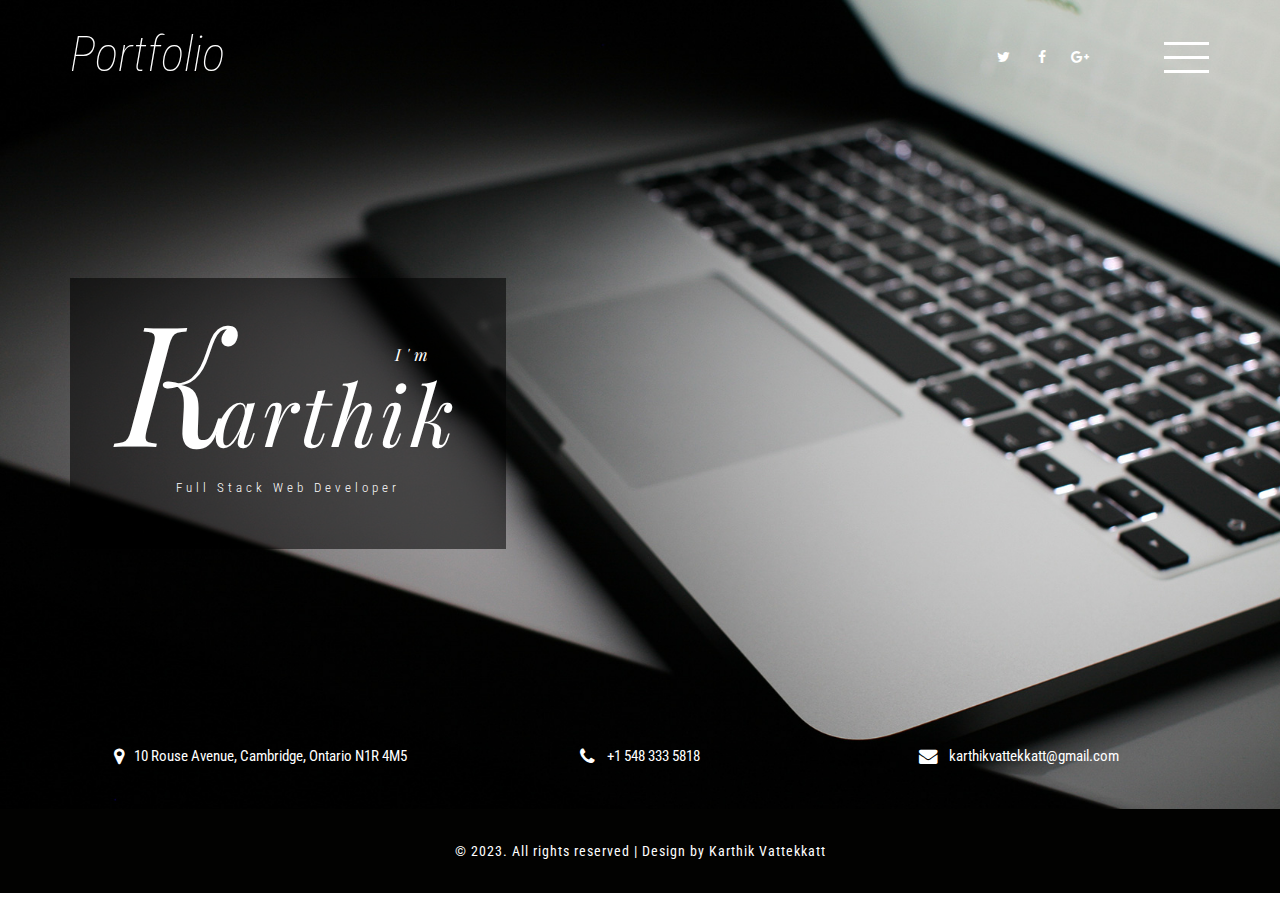
<file: index.html>
<!DOCTYPE html>
<html lang="en">

<head>
    <title>Web Developer with more than 3years of experience</title>
    <meta name="viewport" content="width=device-width, initial-scale=1">
    <meta http-equiv="Content-Type" content="text/html; charset=utf-8" />
    <meta name="keywords" content="Trendy CV Responsive web template, Bootstrap Web Templates, Flat Web Templates, Android Compatible web template, 
	SmartPhone Compatible web template, free WebDesigns for Nokia, Samsung, LG, Sony Ericsson, Motorola web design" />
    <script type="application/x-javascript">
        addEventListener("load", function() {
            setTimeout(hideURLbar, 0);
        }, false);

        function hideURLbar() {
            window.scrollTo(0, 1);
        }

    </script>
    <link href="css/bootstrap.css" type="text/css" rel="stylesheet" media="all">
    <link href="css/style.css" type="text/css" rel="stylesheet" media="all">
    <link href="css/font-awesome.css" rel="stylesheet">
    <!-- font-awesome icons -->
    <!-- js -->
    <script src="js/jquery-2.2.3.min.js"></script>
    <!-- //js -->
    <!-- web-fonts -->
    <link href="//fonts.googleapis.com/css?family=Roboto+Condensed:300,300i,400,400i,700,700i" rel="stylesheet">
    <link href="//fonts.googleapis.com/css?family=Playfair+Display:400,400i,700,700i,900,900i" rel="stylesheet">
    <!-- //web-fonts -->
</head>

<body>
    <!-- banner -->
    <div class="banner">
        <div class="banner-w3lsinfo">
            <!-- header -->
            <div class="header">
                <div class="container">
                    <div class="logo">
                        <h1><a href="index.html">Portfolio</a></h1>
                    </div>
                    <div class="menu">
                        <a href="#" class="navicon"></a>
                        <div class="toggle effect-3">
                            <ul class="toggle-menu">
                                <li><a href="index.html" class="active"> Home</a></li>
                                <li><a href="about.html"> About</a></li>
                                <li><a href="skills.html"> Skills</a></li>
                                <li><a href="experience.html">Achievements</a></li>
                                <li><a href="education.html">Education</a></li>
                                <li><a href="projects.html"> My Projects</a></li>
                                <li><a href="contact.html"> Contact</a></li>
                            </ul>
                        </div>
                    </div>
                    <div class="social-w3licon">
                        <a href="https://twitter.com/karthikv471" class="social-button twitter"><i class="fa fa-twitter"></i></a>
                        <a href="https://www.facebook.com/karthikvattekkat" class="social-button facebook"><i class="fa fa-facebook"></i></a>
                        <a href="https://plus.google.com/u/0/115598594143808221247" class="social-button google"><i class="fa fa-google-plus"></i></a>
                        <!--                        <a href="#" class="social-button dribbble"><i class="fa fa-dribbble"></i></a>-->
                    </div>
                    <div class="clearfix"> </div>
                </div>
            </div>
            <!-- //header -->
            <!-- banner-text -->
            <div class="banner-text">
                <div class="container">
                    <div class="banner-w3lstext">
                        <h2>Karthik<span>I'm</span></h2>
                        <p>Full Stack Web Developer</p>
                    </div>
                </div>
            </div>
            <!-- //banner-text -->
            <div class="w3agile-address">
                <div class="container">
                    <ul>
                        <li><i class="fa fa-map-marker" aria-hidden="true"></i>10 Rouse Avenue, Cambridge, Ontario N1R 4M5</li>
                        <li><i class="fa fa-phone" aria-hidden="true"> </i> +1 548 333 5818</li>
                        <li><i class="fa fa-envelope" aria-hidden="true"></i><a href="mailto:karthikvattekkatt@gmail.com"> karthikvattekkatt@gmail.com</a></li>
                    </ul>
                </div>
            </div>
        </div>
    </div>
    <!-- //banner -->
    <!-- footer -->
    <div class="w3agile-footer">
        <div class="container">
            <p>© 2023. All rights reserved | Design by <a style="color: white;" href="https://www.linkedin.com/in/vattekkattkarthik/" target="_blank">Karthik Vattekkatt</a></p>
        </div>
    </div>
    <!-- //footer -->
    <!-- menu-js -->
    <script>
        $('.navicon').on('click', function(e) {
            e.preventDefault();
            $(this).toggleClass('navicon--active');
            $('.toggle').toggleClass('toggle--active');
        });

    </script>
    <script src="js/bootstrap.js"></script>
</body>
</html>
</file>
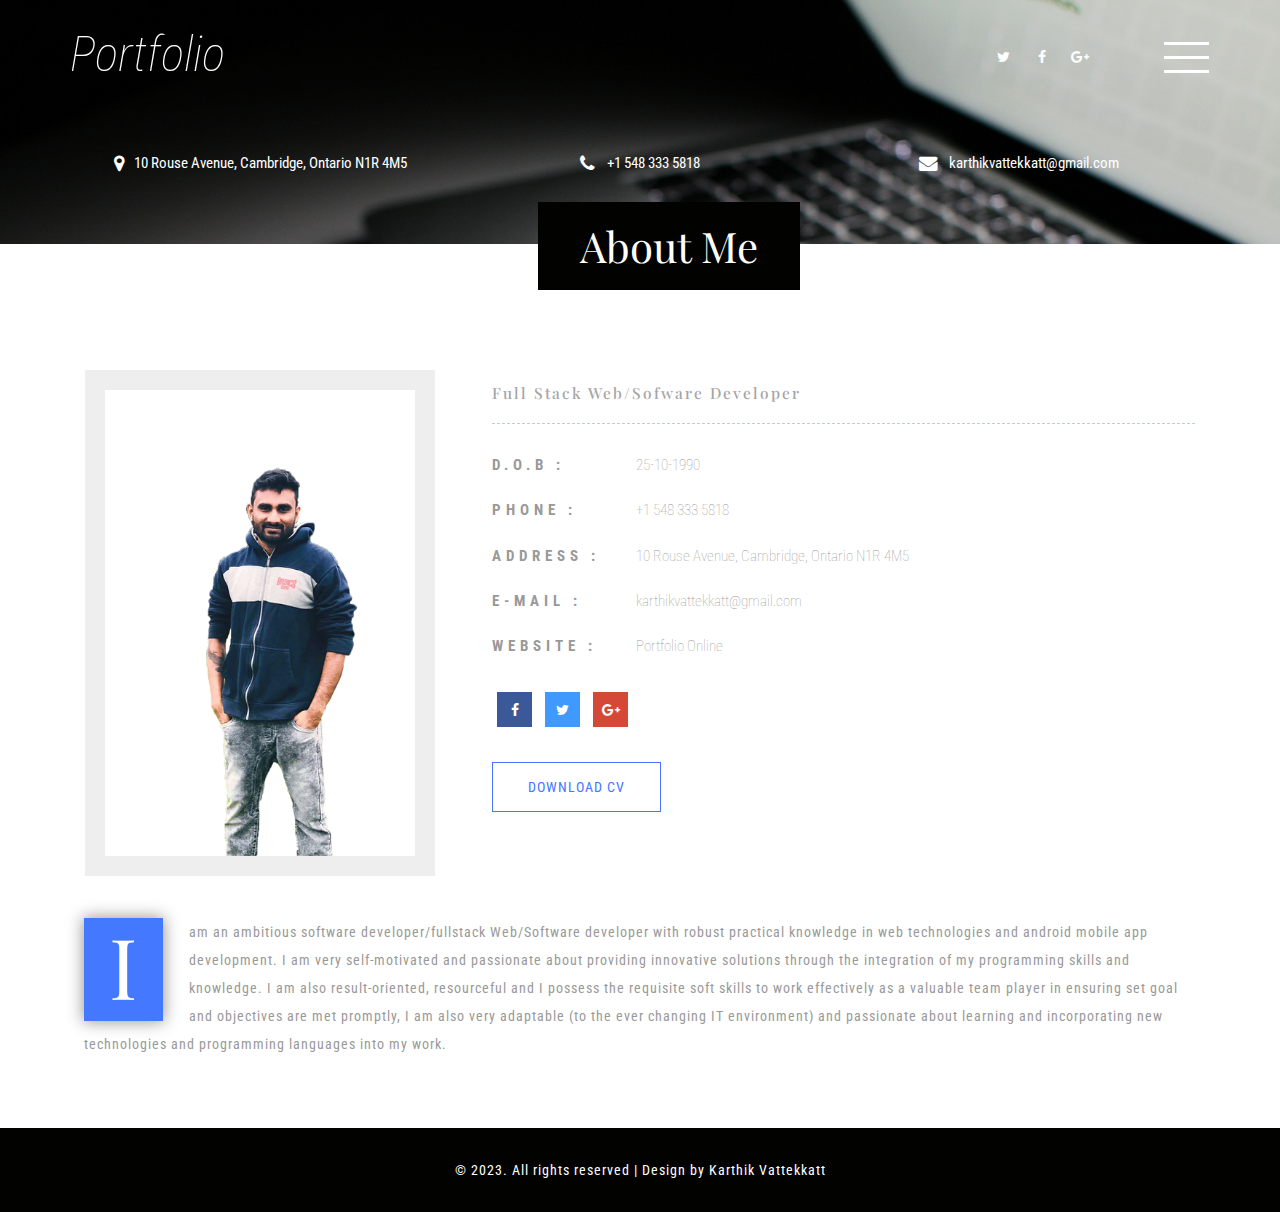
<file: about.html>
<!DOCTYPE html>
<html lang="en">

<head>
    <title>Web Developer with more than 3years of experience</title>
    <meta name="viewport" content="width=device-width, initial-scale=1">
    <meta http-equiv="Content-Type" content="text/html; charset=utf-8" />
    <meta name="keywords" content="Trendy CV Responsive web template, Bootstrap Web Templates, Flat Web Templates, Android Compatible web template, 
	SmartPhone Compatible web template, free WebDesigns for Nokia, Samsung, LG, Sony Ericsson, Motorola web design" />
    <script type="application/x-javascript">
        addEventListener("load", function() {
            setTimeout(hideURLbar, 0);
        }, false);

        function hideURLbar() {
            window.scrollTo(0, 1);
        }

    </script>
    <link href="css/bootstrap.css" type="text/css" rel="stylesheet" media="all">
    <link href="css/style.css" type="text/css" rel="stylesheet" media="all">
    <link href="css/font-awesome.css" rel="stylesheet">
    <!-- js -->
    <script src="js/jquery-2.2.3.min.js"></script>
    <!-- //js -->
    <!-- web-fonts -->
    <link href="//fonts.googleapis.com/css?family=Roboto+Condensed:300,300i,400,400i,700,700i" rel="stylesheet">
    <link href="//fonts.googleapis.com/css?family=Playfair+Display:400,400i,700,700i,900,900i" rel="stylesheet">
    <!-- //web-fonts -->
</head>

<body>
    <!-- banner -->
    <div class="banner about-w3banner">
        <div class="banner-w3lsinfo">
            <!-- header -->
            <div class="header">
                <div class="container">
                    <div class="logo">
                        <h1><a href="index.html">Portfolio</a></h1>
                    </div>
                    <div class="menu">
                        <a href="#" class="navicon"></a>
                        <div class="toggle effect-3">
                            <ul class="toggle-menu">
                                <li><a href="index.html"> Home</a></li>
                                <li><a href="about.html" class="active"> About</a></li>
                                <li><a href="skills.html"> Skills</a></li>
                                <li><a href="experience.html">Achievements</a></li>
                                <li><a href="education.html">Education</a></li>
                                <li><a href="projects.html"> My Projects</a></li>
                                <li><a href="contact.html"> Contact</a></li>
                            </ul>
                        </div>
                    </div>
                    <div class="social-w3licon">
                        <a href="https://twitter.com/karthikv471" class="social-button twitter"><i class="fa fa-twitter"></i></a>
                        <a href="https://www.facebook.com/karthikvattekkat" class="social-button facebook"><i class="fa fa-facebook"></i></a>
                        <a href="https://plus.google.com/u/0/115598594143808221247" class="social-button google"><i class="fa fa-google-plus"></i></a>
                    </div>
                    <div class="clearfix"> </div>
                </div>
            </div>
            <!-- //header -->
            <div class="w3agile-address">
                <div class="container">
                    <ul>
                        <li><i class="fa fa-map-marker" aria-hidden="true"></i>10 Rouse Avenue, Cambridge, Ontario N1R 4M5</li>
                        <li><i class="fa fa-phone" aria-hidden="true"> </i> +1 548 333 5818</li>
                        <li><i class="fa fa-envelope" aria-hidden="true"></i><a href="mailto:karthikv471@gmail.com"> karthikvattekkatt@gmail.com</a></li>
                    </ul>
                </div>
            </div>
        </div>
    </div>
    <!-- //banner -->
    <!-- about -->
    <div class="about">
        <div class="container">
            <div class="w3ls-title">
                <h2 class="agileits-title">About Me</h2>
            </div>
            <div class="about-agileinfo">
                <div class="col-md-4 col-sm-4 about-left ">
                    <img src="images/portfolio_profilepic.png" class="img-responsive" alt="Web developer" />
                </div>
                <div class="col-md-8 col-sm-8 about-right wthree">
                    <!--                    <h3>Hi, i'm <span>Karthik Vattekkatt</span></h3>-->
                    <h4>Full Stack Web/Sofware Developer</h4>
                    <ul class="address">
                        <li>
                            <ul class="agileits-address-text ">
                                <li><b>D.O.B :</b></li>
                                <li>25-10-1990</li>
                            </ul>
                        </li>
                        <li>
                            <ul class="agileits-address-text">
                                <li><b>PHONE : </b></li>
                                <li>+1 548 333 5818</li>
                            </ul>
                        </li>
                        <li>
                            <ul class="agileits-address-text">
                                <li><b>ADDRESS :</b></li>
                                <li>10 Rouse Avenue, Cambridge, Ontario N1R 4M5</li>
                            </ul>
                        </li>
                        <li>
                            <ul class="agileits-address-text">
                                <li><b>E-MAIL :</b></li>
                                <li><a href="mailto:karthikvattekkatt@gmail.com"> karthikvattekkatt@gmail.com</a></li>
                            </ul>
                        </li>
                        <li>
                            <ul class="agileits-address-text">
                                <li><b>WEBSITE :</b></li>
                                <li><a href="https://karthikvattekkatt.netlify.app/" target="_blank">Portfolio Online</a></li>
                            </ul>
                        </li>
                    </ul>
                    <div class="social-wthree-icons">
                        <ul>
                            <li><a href="https://www.facebook.com/karthikvattekkat" class="fa fa-facebook icon icon-border facebook"> </a></li>
                            <li><a href="https://twitter.com/karthikv471" class="fa fa-twitter icon icon-border twitter"> </a></li>
                            <li><a href="https://plus.google.com/u/0/115598594143808221247" class="fa fa-google-plus icon icon-border googleplus"> </a></li>
                            <!--                            <li><a href="#" class="fa fa-dribbble icon icon-border dribbble"> </a></li>-->
                        </ul>
                        <div class="clearfix"> </div>
                    </div>
                    <div class="hire-w3lgrids">
                        <a href="includes/Karthik_Vattekkatt_Resume.pdf" alt="Software Developer" class="wthree-more nina" data-text="DOWNLOAD CV"> 
							<span>D</span><span>o</span><span>w</span><span>n</span><span>l</span><span>o</span><span>a</span><span>d</span> <span>c</span><span>v</span>					
						</a>
                        <!--
                        <a href="#" class="wthree-more w3more1 nina" data-text="hire me"> 
							<span>h</span><span>i</span><span>r</span><span>e</span> <span>m</span><span>e</span>
						</a>-->
                    </div>
                </div>
                <div class="clearfix"> </div>
                <div class="about-text agileits-w3layouts">
                    <p> I am an ambitious software developer/fullstack Web/Software developer with robust practical knowledge in web technologies and android mobile app development. I am very self-motivated and passionate about providing innovative solutions through the integration of my programming skills and knowledge. I am also result-oriented, resourceful and I possess the requisite soft skills to work effectively as a valuable team player in ensuring set goal and objectives are met promptly, I am also very adaptable (to the ever changing IT environment) and passionate about learning and incorporating new technologies and programming languages into my work.</p>
                </div>
            </div>
        </div>
    </div>
    <!-- //about -->
    <!-- footer -->
    <div class="w3agile-footer">
        <div class="container">
            <p>© 2023. All rights reserved | Design by <a style="color: white;" href="https://www.linkedin.com/in/vattekkattkarthik/" target="_blank">Karthik Vattekkatt</a></p>
        </div>
    </div>
    <!-- //footer -->
    <!-- menu-js -->
    <script>
        $('.navicon').on('click', function(e) {
            e.preventDefault();
            $(this).toggleClass('navicon--active');
            $('.toggle').toggleClass('toggle--active');
        });

    </script>
    <script src="js/bootstrap.js"></script>
</body>

</html>
</file>
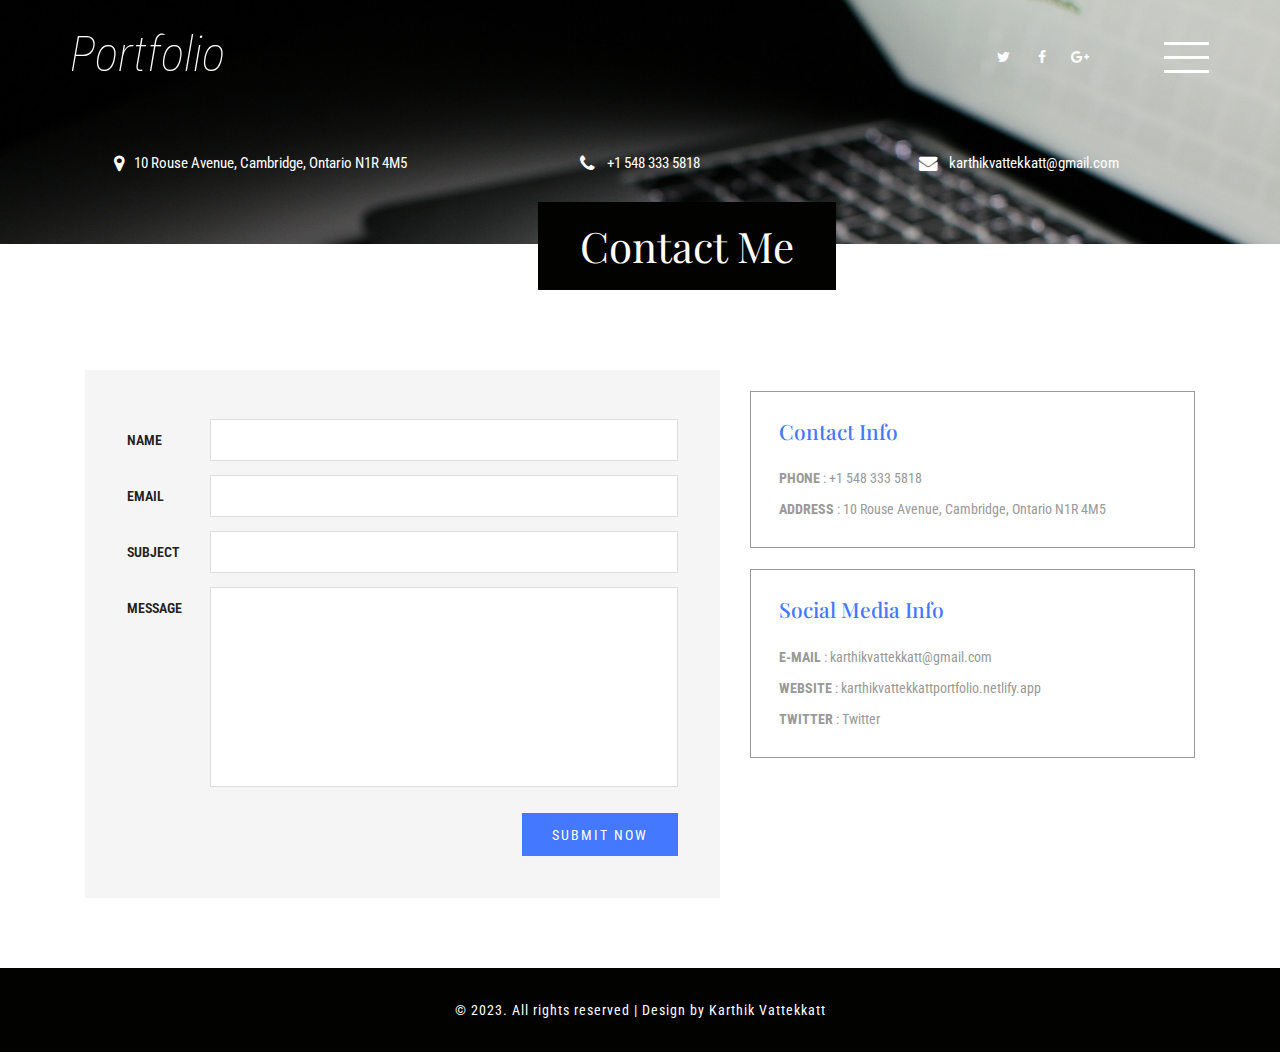
<file: contact.html>
<!DOCTYPE html>
<html lang="en">

<head>
    <title>Web Developer with more than 3years of experience</title>
    <meta name="viewport" content="width=device-width, initial-scale=1">
    <meta http-equiv="Content-Type" content="text/html; charset=utf-8" />
    <meta name="keywords" content="Trendy CV Responsive web template, Bootstrap Web Templates, Flat Web Templates, Android Compatible web template, 
	SmartPhone Compatible web template, free WebDesigns for Nokia, Samsung, LG, Sony Ericsson, Motorola web design" />
    <script type="application/x-javascript">
        addEventListener("load", function() {
            setTimeout(hideURLbar, 0);
        }, false);

        function hideURLbar() {
            window.scrollTo(0, 1);
        }

    </script>
    <link href="css/bootstrap.css" type="text/css" rel="stylesheet" media="all">
    <link href="css/style.css" type="text/css" rel="stylesheet" media="all">
    <link href="css/font-awesome.css" rel="stylesheet"> <!-- font-awesome icons -->
    <!-- js -->
    <script src="js/jquery-2.2.3.min.js"></script>
    <!-- //js -->
    <!-- web-fonts -->
    <link href="//fonts.googleapis.com/css?family=Roboto+Condensed:300,300i,400,400i,700,700i" rel="stylesheet">
    <link href="//fonts.googleapis.com/css?family=Playfair+Display:400,400i,700,700i,900,900i" rel="stylesheet">
    <!-- //web-fonts -->
</head>

<body>
    <!-- banner -->
    <div class="banner about-w3banner">
        <div class="banner-w3lsinfo">
            <!-- header -->
            <div class="header">
                <div class="container">
                    <div class="logo">
                        <h1><a href="index.html">Portfolio</a></h1>
                    </div>
                    <div class="menu">
                        <a href="#" class="navicon"></a>
                        <div class="toggle effect-3">
                            <ul class="toggle-menu">
                                <li><a href="index.html"> Home</a></li>
                                <li><a href="about.html"> About</a></li>
                                <li><a href="skills.html"> Skills</a></li>
                                <li><a href="experience.html">Achievements</a></li>
                                <li><a href="education.html">Education</a></li>
                                <li><a href="projects.html"> My Projects</a></li>
                                <li><a href="contact.html" class="active"> Contact</a></li>
                            </ul>
                        </div>
                    </div>
                    <div class="social-w3licon">
                        <a href="https://twitter.com/karthikv471" class="social-button twitter"><i class="fa fa-twitter"></i></a>
                        <a href="https://www.facebook.com/karthikvattekkat" class="social-button facebook"><i class="fa fa-facebook"></i></a>
                        <a href="https://plus.google.com/u/0/115598594143808221247" class="social-button google"><i class="fa fa-google-plus"></i></a>
                    </div>
                    <div class="clearfix"> </div>
                </div>
            </div>
            <!-- //header -->
            <div class="w3agile-address">
                <div class="container">
                    <ul>
                        <li><i class="fa fa-map-marker" aria-hidden="true"></i>10 Rouse Avenue, Cambridge, Ontario N1R 4M5</li>
                        <li><i class="fa fa-phone" aria-hidden="true"> </i> +1 548 333 5818</li>
                        <li><i class="fa fa-envelope" aria-hidden="true"></i><a href="mailto:karthikvattekkatt@gmail.com"> karthikvattekkatt@gmail.com</a></li>
                    </ul>
                </div>
            </div>
        </div>
    </div>
    <!-- //banner -->
    <!-- contact -->
    <div class="about contact">
        <div class="container">
            <div class="w3ls-title">
                <h2 class="agileits-title">Contact Me</h2>
            </div>
            <div class="contact-agileinfo">
                <div class="col-md-7 w3agile-contact-grids">
                    <div class="ctact-w3left">
                        <form action="contact.php" method="post">
                            <span>
                                <i>Name</i>
                                <input type="text" name="name" placeholder="" required="">
                            </span>
                            <span>
                                <i>Email</i>
                                <input type="email" name="email" placeholder="" required="">
                            </span>
                            <span>
                                <i>Subject</i>
                                <input type="text" name="subject" placeholder="" required="">
                            </span>
                            <span>
                                <i>Message</i>
                                <textarea name="message" placeholder="" required=""></textarea>
                            </span>
                            <div class="w3_submit">
                                <input type="submit" name="submit" value="Submit Now">
                            </div>
                        </form>
                    </div>
                </div>
                <div class="col-md-5 w3agile-contact-grids">
                    <p></p>
                    <div class="profile-grids">
                        <h5>Contact Info</h5>
                        <ul>
                            <li>
                                <b>PHONE</b> : +1 548 333 5818
                            </li>
                            <li>
                                <b>ADDRESS</b> : 10 Rouse Avenue, Cambridge, Ontario N1R 4M5
                            </li>
                        </ul>
                    </div>
                    <div class="profile-grids">
                        <h5>Social Media Info</h5>
                        <ul>
                            <li>
                                <b>E-MAIL</b> : <a href="mailto:karthikvattekkatt@gmail.com"> karthikvattekkatt@gmail.com</a>
                            </li>
                            <li>
                                <b>WEBSITE</b> : <a href="https://karthikvattekkatt.netlify.app/">karthikvattekkattportfolio.netlify.app</a>
                            </li>
                            <li>
                                <b>TWITTER</b> : <a href="https://twitter.com/karthikv471">Twitter</a>
                            </li>
                        </ul>
                    </div>
                    <div class="clearfix"> </div>
                </div>
                <div class="clearfix"> </div>
            </div>
        </div>
    </div>
    <!-- //contact -->
    <!-- footer -->
    <div class="w3agile-footer">
        <div class="container">
            <p>© 2023. All rights reserved | Design by <a style="color: white;" href="https://www.linkedin.com/in/vattekkattkarthik/" target="_blank">Karthik Vattekkatt</a></p>
        </div>
    </div>
    <!-- //footer -->
    <!-- menu-js -->
    <script>
        $('.navicon').on('click', function(e) {
            e.preventDefault();
            $(this).toggleClass('navicon--active');
            $('.toggle').toggleClass('toggle--active');
        });

    </script>
    <script src="js/bootstrap.js"></script>
</body>
</html>
</file>
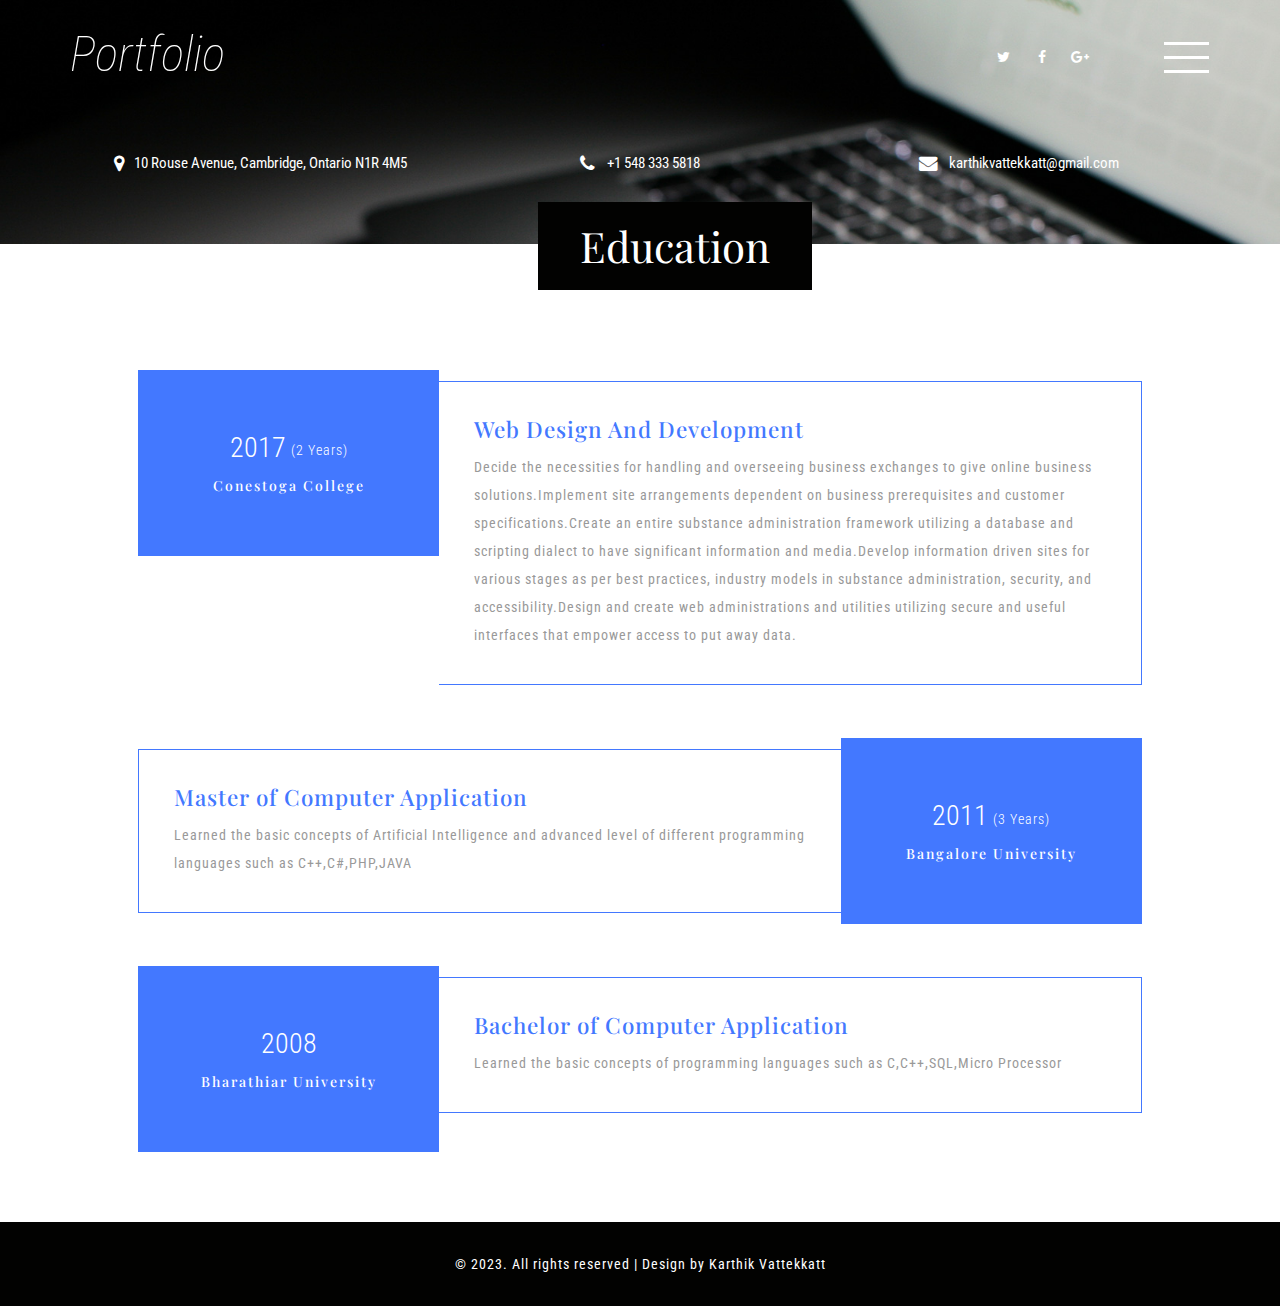
<file: education.html>
<!DOCTYPE html>
<html lang="en">
<head>
<title>Web Developer with more than 3years of experience</title>
<meta name="viewport" content="width=device-width, initial-scale=1">
<meta http-equiv="Content-Type" content="text/html; charset=utf-8" />
<meta name="keywords" content="Trendy CV Responsive web template, Bootstrap Web Templates, Flat Web Templates, Android Compatible web template, 
	SmartPhone Compatible web template, free WebDesigns for Nokia, Samsung, LG, Sony Ericsson, Motorola web design" />
<script type="application/x-javascript"> addEventListener("load", function() { setTimeout(hideURLbar, 0); }, false); function hideURLbar(){ window.scrollTo(0,1); } </script>
<link href="css/bootstrap.css" type="text/css" rel="stylesheet" media="all">
<link href="css/style.css" type="text/css" rel="stylesheet" media="all">   
<link href="css/font-awesome.css" rel="stylesheet"> <!-- font-awesome icons --> 
<!-- js -->
<script src="js/jquery-2.2.3.min.js"></script>  
<!-- //js -->
<!-- web-fonts -->    
<link href="//fonts.googleapis.com/css?family=Roboto+Condensed:300,300i,400,400i,700,700i" rel="stylesheet">
<link href="//fonts.googleapis.com/css?family=Playfair+Display:400,400i,700,700i,900,900i" rel="stylesheet">
<!-- //web-fonts -->
</head>
<body> 
	<!-- banner -->
	<div class="banner about-w3banner">
		<div class="banner-w3lsinfo"> 
			<!-- header -->
			<div class="header">
				<div class="container">
					<div class="logo">
						<h1><a href="index.html">Portfolio</a></h1>
					</div> 
					<div class="menu">
						<a href="#" class="navicon"></a> 
						<div class="toggle effect-3"> 
							<ul class="toggle-menu">
								<li><a href="index.html"> Home</a></li>
								<li><a href="about.html"> About</a></li>  
								<li><a href="skills.html"> Skills</a></li>
								<li><a href="experience.html"> Achievements</a></li> 
								<li><a href="education.html" class="active"> Education</a></li>
								<li><a href="projects.html"> My Projects</a></li>							
								<li><a href="contact.html"> Contact</a></li>
							</ul>
						</div> 
					</div>   
					<div class="social-w3licon">
						<a href="https://twitter.com/karthikv471" class="social-button twitter"><i class="fa fa-twitter"></i></a>
                        <a href="https://www.facebook.com/karthikvattekkat" class="social-button facebook"><i class="fa fa-facebook"></i></a>
                        <a href="https://plus.google.com/u/0/115598594143808221247" class="social-button google"><i class="fa fa-google-plus"></i></a>
					</div>
					<div class="clearfix"> </div>
				</div>
			</div>
			<!-- //header -->  
			<div class="w3agile-address"> 
				<div class="container"> 
					<ul>
						<li><i class="fa fa-map-marker" aria-hidden="true"></i>10 Rouse Avenue, Cambridge, Ontario N1R 4M5</li>
                        <li><i class="fa fa-phone" aria-hidden="true"> </i> +1 548 333 5818</li>
                        <li><i class="fa fa-envelope" aria-hidden="true"></i><a href="mailto:karthikvattekkatt@gmail.com"> karthikvattekkatt@gmail.com</a></li>
					</ul>
				</div> 
			</div> 
		</div>
	</div>
	<!-- //banner -->  
	<!-- education -->
	<div class="about education">
		<div class="container">
			<div class="w3ls-title">
				<h2 class="agileits-title">Education</h2>
			</div>
			<div class="w3-agileits-expinfo">    
				<div class="experience-grids">
					<div class="experience-left">
						<h6>2017<span>(2 Years)</span> </h6>
						<h5> Conestoga College</h5>
					</div>
					<div class="experience-right">
						<h4>Web Design And Development</h4>
						<p>Decide the necessities for handling and overseeing business exchanges to give online business solutions.Implement site arrangements dependent on business prerequisites and customer specifications.Create an entire substance administration framework utilizing a database and scripting dialect to have significant information and media.Develop information driven sites for various stages as per best practices, industry models in substance administration, security, and accessibility.Design and create web administrations and utilities utilizing secure and useful interfaces that empower access to put away data.</p>
					</div>
					<div class="clearfix"> </div>
				</div> 
				<div class="experience-grids experience-grids-btm">
					<div class="experience-left">
						<h6>2011<span>(3 Years)</span></h6>
						<h5>Bangalore University</h5>
					</div>
					<div class="experience-right">
						<h4>Master of Computer Application</h4>
						<p>Learned the basic concepts of Artificial Intelligence and advanced level of different programming languages such as C++,C#,PHP,JAVA</p>
					</div>
					<div class="clearfix"> </div>
				</div>  
				<div class="experience-grids w3-agileits">
					<div class="experience-left">
						<h6>2008</h6>
						<h5>Bharathiar University</h5>
					</div>
					<div class="experience-right">
						<h4>Bachelor of Computer Application</h4>
						<p>Learned the basic concepts of programming languages such as C,C++,SQL,Micro Processor</p>
					</div>
					<div class="clearfix"> </div>
				</div> 
			</div>
		</div>
	</div>
	<!-- //education -->
	<!-- footer -->  
	<div class="w3agile-footer">
		<div class="container"> 
			<p>© 2023. All rights reserved | Design by <a style="color: white;" href="https://www.linkedin.com/in/vattekkattkarthik/" target="_blank">Karthik Vattekkatt</a></p>
		</div>
	</div>
	<!-- //footer --> 
	<!-- menu-js -->
	<script>
		$('.navicon').on('click', function (e) {
		  e.preventDefault();
		  $(this).toggleClass('navicon--active');
		  $('.toggle').toggleClass('toggle--active');
		});
	</script> 
    <script src="js/bootstrap.js"></script>
</body>
</html>
</file>
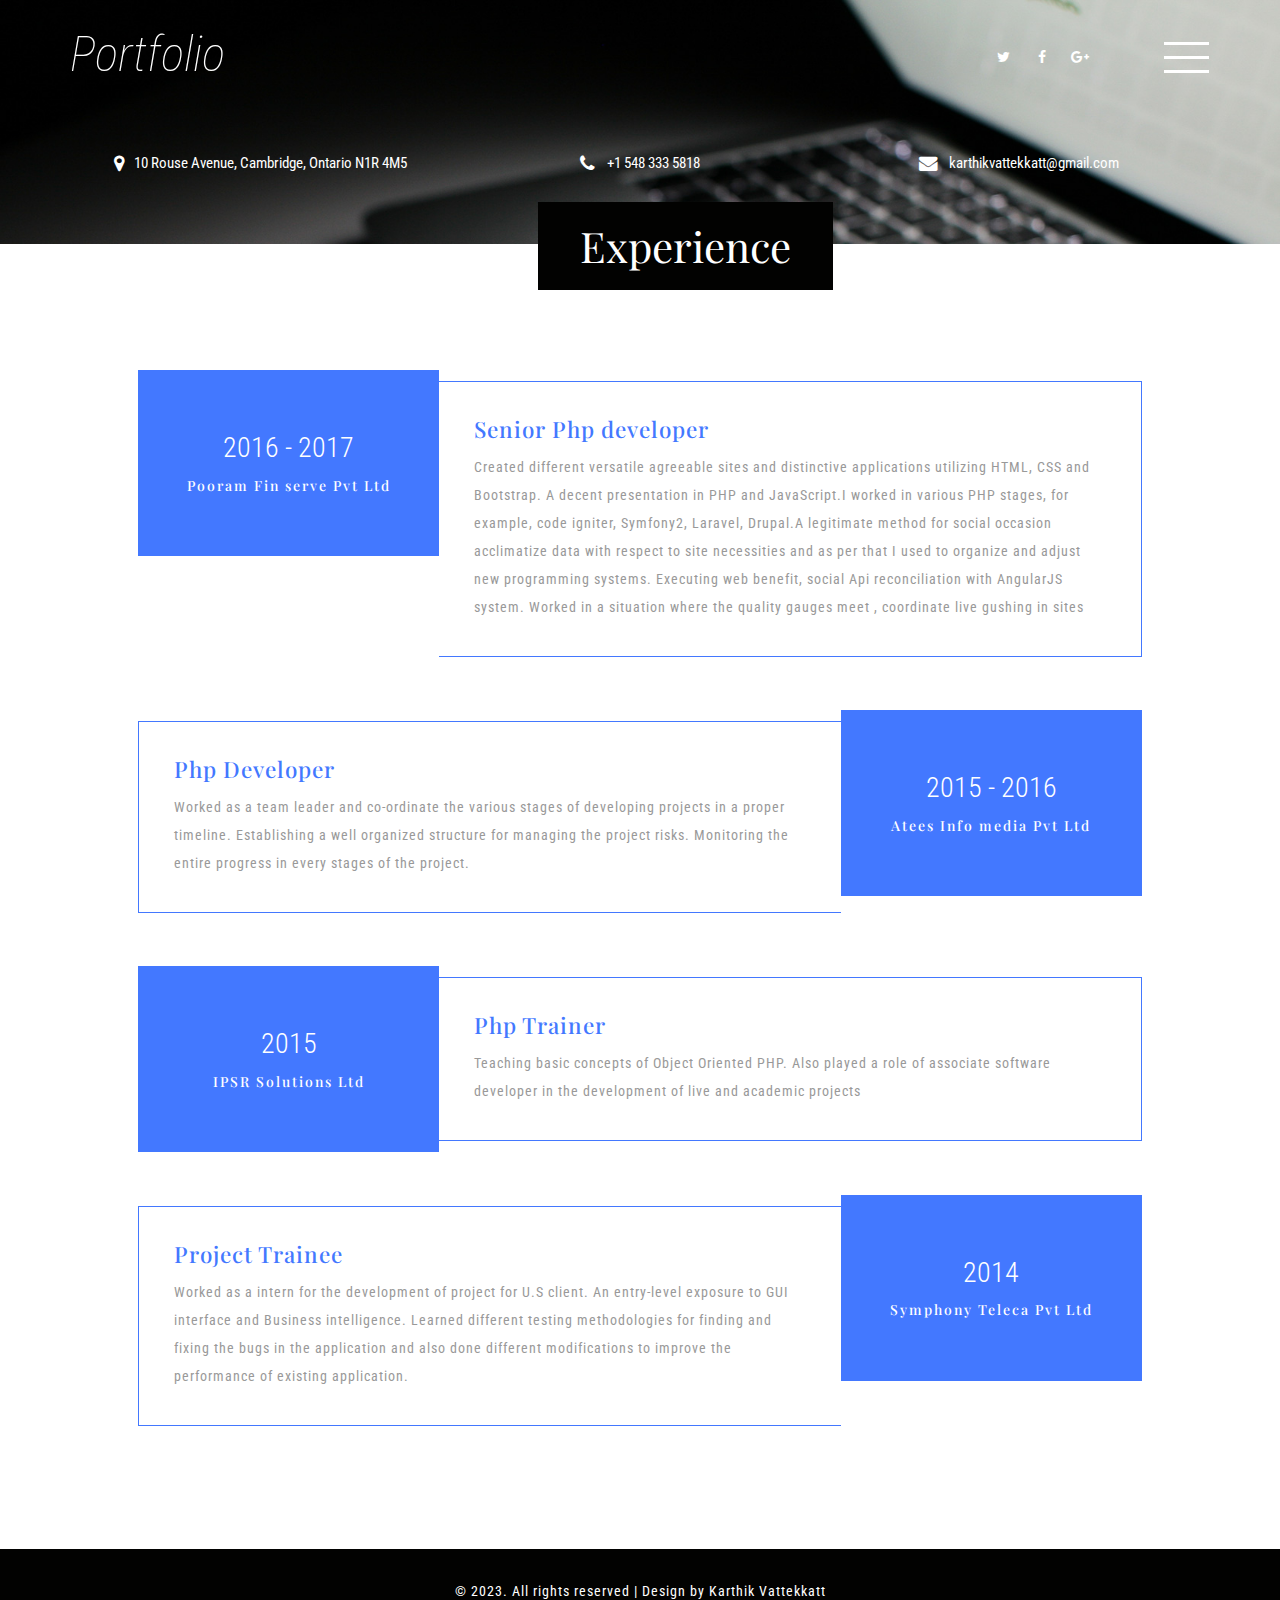
<file: experience.html>
<!DOCTYPE html>
<html lang="en">

<head>
    <title>Web Developer with more than 3years of experience</title>
    <meta name="viewport" content="width=device-width, initial-scale=1">
    <meta http-equiv="Content-Type" content="text/html; charset=utf-8" />
    <meta name="keywords" content="Trendy CV Responsive web template, Bootstrap Web Templates, Flat Web Templates, Android Compatible web template, 
	SmartPhone Compatible web template, free WebDesigns for Nokia, Samsung, LG, Sony Ericsson, Motorola web design" />
    <script type="application/x-javascript">
        addEventListener("load", function() {
            setTimeout(hideURLbar, 0);
        }, false);

        function hideURLbar() {
            window.scrollTo(0, 1);
        }

    </script>
    <link href="css/bootstrap.css" type="text/css" rel="stylesheet" media="all">
    <link href="css/style.css" type="text/css" rel="stylesheet" media="all">
    <link href="css/font-awesome.css" rel="stylesheet">
    <!-- font-awesome icons -->
    <!-- js -->
    <script src="js/jquery-2.2.3.min.js"></script>
    <!-- //js -->
    <!-- web-fonts -->
    <link href="//fonts.googleapis.com/css?family=Roboto+Condensed:300,300i,400,400i,700,700i" rel="stylesheet">
    <link href="//fonts.googleapis.com/css?family=Playfair+Display:400,400i,700,700i,900,900i" rel="stylesheet">
    <!-- //web-fonts -->
</head>

<body>
    <!-- banner -->
    <div class="banner about-w3banner">
        <div class="banner-w3lsinfo">
            <!-- header -->
            <div class="header">
                <div class="container">
                    <div class="logo">
                        <h1><a href="index.html">Portfolio</a></h1>
                    </div>
                    <div class="menu">
                        <a href="#" class="navicon"></a>
                        <div class="toggle effect-3">
                            <ul class="toggle-menu">
                                <li><a href="index.html"> Home</a></li>
                                <li><a href="about.html"> About</a></li>
                                <li><a href="skills.html"> Skills</a></li>
                                <li><a href="experience.html" class="active">Achievements</a></li>
                                <li><a href="education.html">Education</a></li>
                                <li><a href="projects.html"> My Projects</a></li>
                                <li><a href="contact.html"> Contact</a></li>
                            </ul>
                        </div>
                    </div>
                    <div class="social-w3licon">
                        <a href="https://twitter.com/karthikv471" class="social-button twitter"><i class="fa fa-twitter"></i></a>
                        <a href="https://www.facebook.com/karthikvattekkat" class="social-button facebook"><i class="fa fa-facebook"></i></a>
                        <a href="https://plus.google.com/u/0/115598594143808221247" class="social-button google"><i class="fa fa-google-plus"></i></a>
                    </div>
                    <div class="clearfix"> </div>
                </div>
            </div>
            <!-- //header -->
            <div class="w3agile-address">
                <div class="container">
                    <ul>
                        <li><i class="fa fa-map-marker" aria-hidden="true"></i>10 Rouse Avenue, Cambridge, Ontario N1R 4M5</li>
                        <li><i class="fa fa-phone" aria-hidden="true"> </i> +1 548 333 5818</li>
                        <li><i class="fa fa-envelope" aria-hidden="true"></i><a href="mailto:karthikvattekkatt@gmail.com"> karthikvattekkatt@gmail.com</a></li>
                    </ul>
                </div>
            </div>
        </div>
    </div>
    <!-- //banner -->
    <!-- experience -->
    <div class="about experience">
        <div class="container">
            <div class="w3ls-title">
                <h2 class="agileits-title">Experience</h2>
            </div>
            <div class="w3-agileits-expinfo">
                <div class="experience-grids">
                    <div class="experience-left">
                        <h6>2016 - 2017</h6>
                        <h5>Pooram Fin serve Pvt Ltd </h5>
                    </div>
                    <div class="experience-right">
                        <h4>Senior Php developer</h4>
                        <p>Created different versatile agreeable sites and distinctive applications utilizing HTML, CSS and Bootstrap. A decent presentation in PHP and JavaScript.I worked in various PHP stages, for example, code igniter, Symfony2, Laravel, Drupal.A legitimate method for social occasion acclimatize data with respect to site necessities and as per that I used to organize and adjust new programming systems. Executing web benefit, social Api reconciliation with AngularJS system. Worked in a situation where the quality gauges meet , coordinate live gushing in sites</p>
                    </div>
                    <div class="clearfix"> </div>
                </div>
                <div class="experience-grids experience-grids-btm">
                    <div class="experience-left">
                        <h6>2015 - 2016</h6>
                        <h5>Atees Info media Pvt Ltd</h5>
                    </div>
                    <div class="experience-right">
                        <h4>Php Developer</h4>
                        <p>Worked as a team leader and co-ordinate the various stages of developing projects in a proper timeline. Establishing a well organized structure for managing the project risks. Monitoring the entire progress in every stages of the project.</p>
                    </div>
                    <div class="clearfix"> </div>
                </div>
                <div class="experience-grids w3-agileits">
                    <div class="experience-left">
                        <h6>2015</h6>
                        <h5>IPSR Solutions Ltd</h5>
                    </div>
                    <div class="experience-right">
                        <h4>Php Trainer</h4>
                        <p>
                            Teaching basic concepts of Object Oriented PHP. Also played a role of associate software developer in the development of live and academic projects
                        </p>
                    </div>
                    <div class="clearfix"> </div>
                </div>
                <div class="experience-grids experience-grids-btm">
                    <div class="experience-left">
                        <h6>2014</h6>
                        <h5>Symphony Teleca Pvt Ltd</h5>
                    </div>
                    <div class="experience-right">
                        <h4>Project Trainee</h4>
                        <p>Worked as a intern for the development of project for U.S client. An entry-level exposure to GUI interface and Business intelligence. Learned different testing methodologies for finding and fixing the bugs in the application and also done different modifications to improve the performance of existing application.
                        </p>
                    </div>
                    <div class="clearfix"> </div>
                </div>
            </div>
        </div>
    </div>
    <!-- //experience -->
    <!-- footer -->
    <div class="w3agile-footer">
        <div class="container">
            <p>© 2023. All rights reserved | Design by <a style="color: white;" href="https://www.linkedin.com/in/vattekkattkarthik/" target="_blank">Karthik Vattekkatt</a></p>
        </div>
    </div>
    <!-- //footer -->
    <!-- menu-js -->
    <script>
        $('.navicon').on('click', function(e) {
            e.preventDefault();
            $(this).toggleClass('navicon--active');
            $('.toggle').toggleClass('toggle--active');
        });

    </script>
    <script src="js/bootstrap.js"></script>
</body>
</html>
</file>
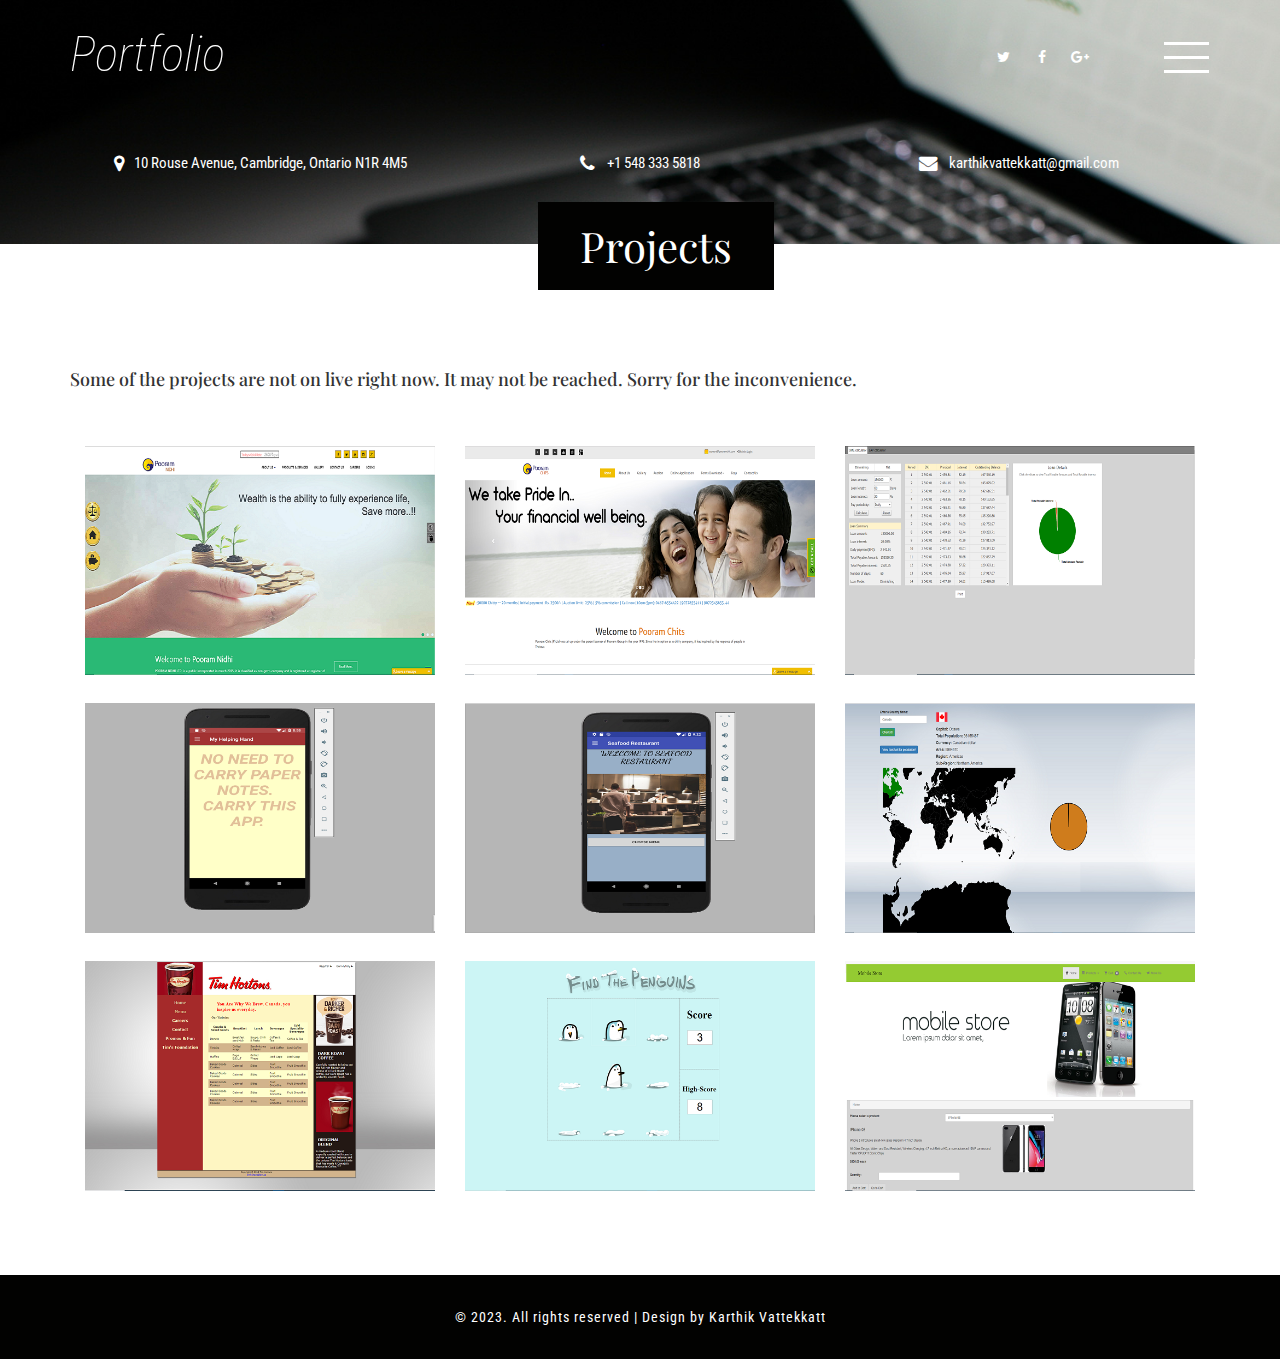
<file: projects.html>
<!DOCTYPE html>
<html lang="en">

<head>
    <title>Web Developer with more than 3years of experience</title>
    <meta name="viewport" content="width=device-width, initial-scale=1">
    <meta http-equiv="Content-Type" content="text/html; charset=utf-8" />
    <meta name="keywords" content="Trendy CV Responsive web template, Bootstrap Web Templates, Flat Web Templates, Android Compatible web template, 
	SmartPhone Compatible web template, free WebDesigns for Nokia, Samsung, LG, Sony Ericsson, Motorola web design" />
    <script type="application/x-javascript">
        addEventListener("load", function() {
            setTimeout(hideURLbar, 0);
        }, false);

        function hideURLbar() {
            window.scrollTo(0, 1);
        }

    </script>
    <link href="css/bootstrap.css" type="text/css" rel="stylesheet" media="all">
    <link href="css/style.css" type="text/css" rel="stylesheet" media="all">
    <link href="css/font-awesome.css" rel="stylesheet">
    <!-- font-awesome icons -->
    <link href="css/lightcase.css" rel="stylesheet" type="text/css" />
    <!-- js -->
    <script src="js/jquery-2.2.3.min.js"></script>
    <!-- //js -->
    <!-- web-fonts -->
    <link href="//fonts.googleapis.com/css?family=Roboto+Condensed:300,300i,400,400i,700,700i" rel="stylesheet">
    <link href="//fonts.googleapis.com/css?family=Playfair+Display:400,400i,700,700i,900,900i" rel="stylesheet">
    <!-- //web-fonts -->
</head>

<body>
    <!-- banner -->
    <div class="banner about-w3banner">
        <div class="banner-w3lsinfo">
            <!-- header -->
            <div class="header">
                <div class="container">
                    <div class="logo">
                        <h1><a href="index.html">Portfolio</a></h1>
                    </div>
                    <div class="menu">
                        <a href="#" class="navicon"></a>
                        <div class="toggle effect-3">
                            <ul class="toggle-menu">
                                <li><a href="index.html"> Home</a></li>
                                <li><a href="about.html"> About</a></li>
                                <li><a href="skills.html"> Skills</a></li>
                                <li><a href="experience.html">Achievements</a></li>
                                <li><a href="education.html">Education</a></li>
                                <li><a href="projects.html" class="active"> My Projects</a></li>
                                <li><a href="contact.html"> Contact</a></li>
                            </ul>
                        </div>
                    </div>
                    <div class="social-w3licon">
                        <a href="https://twitter.com/karthikv471" class="social-button twitter"><i class="fa fa-twitter"></i></a>
                        <a href="https://www.facebook.com/karthikvattekkat" class="social-button facebook"><i class="fa fa-facebook"></i></a>
                        <a href="https://plus.google.com/u/0/115598594143808221247" class="social-button google"><i class="fa fa-google-plus"></i></a>
                    </div>
                    <div class="clearfix"> </div>
                </div>
            </div>
            <!-- //header -->
            <div class="w3agile-address">
                <div class="container">
                    <ul>
                        <li><i class="fa fa-map-marker" aria-hidden="true"></i>10 Rouse Avenue, Cambridge, Ontario N1R 4M5</li>
                        <li><i class="fa fa-phone" aria-hidden="true"> </i> +1 548 333 5818</li>
                        <li><i class="fa fa-envelope" aria-hidden="true"></i><a href="mailto:karthikvattekkatt@gmail.com"> karthikvattekkatt@gmail.com</a></li>
                    </ul>
                </div>
            </div>
        </div>
    </div>
    <!-- //banner -->
    <!-- projects -->
    <div class="about projects">
        <div class="container">
            <div class="w3ls-title">
                <h2 class="agileits-title">Projects</h2>
            </div>
            <h4>Some of the projects are not on live right now. It may not be reached. Sorry for the inconvenience.</h4>
            <div class="w3ls_gallery_grids">
                <div class="col-xs-4 agileits_w3layouts_gallery_grid">
                    <div class="agileits_w3layouts_gallery_grid1 w3layouts_gallery_grid1 hover14 column">
                        <div class="w3_agile_gallery_effect view view-tenth">
                            <a href="includes/Works/Pooramnidhi.PNG" class="showcase" data-rel="lightcase:myCollection:slideshow" title="Pooram nidhi">
                                <img src="includes/Works/Pooramnidhi.PNG" alt="Software developer" class="img-responsive" />
                                <div class="mask">
                                    <h3>Pooram nidhi</h3>
                                    <p>A website for Pooram Group of Companies
</p>
                                    <a style="color: white;" href="http://www.pooramnidhi.com/home" target="_blank" class="social-button twitter">Go to website-link</a>
                        </div>
                        </a>
                    </div>
                </div>
                <div class="agileits_w3layouts_gallery_grid1 hover14 column">
                    <div class="w3_agile_gallery_effect view view-tenth">
                        <a href="includes/Works/Android_Notepad_Creator.PNG" class="showcase" data-rel="lightcase:myCollection:slideshow" title="Notepad App">
                                <img src="includes/Works/Android_Notepad_Creator.PNG" alt="object oriented PHP programming" class="img-responsive" />
                                <div class="mask">
                                    <h3>Notepad App</h3>
                                    <p>A Notepad creator app with function to get desired image to be cropped and add as note.</p>
                                    <a style="color: white;" href="https://github.com/karthikcoder471/Android-Project" target="_blank" class="social-button twitter">Go to Github-link</a>
                    </div>
                    </a>
                </div>
            </div>
            <div class="agileits_w3layouts_gallery_grid1 hover14 column">
                <div class="w3_agile_gallery_effect view view-tenth">
                    <a href="includes/Works/Javascript_Timhortans.PNG" class="showcase" data-rel="lightcase:myCollection:slideshow" title="Tim Hortans">
                                <img src="includes/Works/Javascript_Timhortans.PNG" alt="Javascript developer" class="img-responsive" />
                                <div class="mask">
                                    <h3>Tim Hortans website</h3>
                                    <p>A responsive website for Timhortans for selecting and ordering Tim products that completely done in Javascript and Html.</p>
                                    <a style="color: white;" href="https://github.com/karthikcoder471/Javascript_Html" target="_blank" class="social-button twitter">Go to Github-link</a>
                </div>
                </a>
            </div>
        </div>
    </div>
    <!--
                <div class="col-xs-4 agileits_w3layouts_gallery_grid">
                    <div class="agileits_w3layouts_gallery_grid1 hover14 column">
                        <div class="w3_agile_gallery_effect view view-tenth">
                            <a href="includes/Works/Pooramnidhi.PNG" class="showcase" data-rel="lightcase:myCollection:slideshow" title="Pooram Nidhi">
                                <img src="includes/Works/Pooramnidhi.PNG" alt=" " class="img-responsive" />
                                <div class="mask">
                                    <h3>Pooram Nidhi</h3>
                                    <p>dzasdo eoset accusamus et iusto odio ducimus.</p>
                                </div>
                            </a>
                        </div>
                    </div>
                    <div class="agileits_w3layouts_gallery_grid1 hover14 column">
                        <div class="w3_agile_gallery_effect view view-tenth">
                            <a href="images/g5.jpg" class="showcase" data-rel="lightcase:myCollection:slideshow" title="My Projects">
                                <img src="images/g5.jpg" alt=" " class="img-responsive" />
                                <div class="mask">
                                    <h3>My projects</h3>
                                    <p>At vero eoset accusamus et iusto odio ducimus.</p>
                                </div>
                            </a>
                        </div>
                    </div>
                </div>-->
    <div class="col-xs-4 agileits_w3layouts_gallery_grid">
        <div class="agileits_w3layouts_gallery_grid1 w3layouts_gallery_grid1 hover14 column">
            <div class="w3_agile_gallery_effect view view-tenth">
                <a href="includes/Works/Pooramchit.PNG" class="showcase" data-rel="lightcase:myCollection:slideshow" title="Pooram chits">
                                <img src="includes/Works/Pooramchit.PNG" alt="Full stack developer" class="img-responsive" />
                                <div class="mask">
                                    <h3>Pooram chits</h3>
                                    <p>A website for Pooram Group of Companies</p>
                                    <a style="color: white;" href="http://www.pooramchit.com/" target="_blank" class="social-button twitter">Go to website-link</a>
            </div>
            </a>
        </div>
    </div>
    <div class="agileits_w3layouts_gallery_grid1 hover14 column">
        <div class="w3_agile_gallery_effect view view-tenth">
            <a href="includes/Works/Android_RestaurantApp.PNG" class="showcase" data-rel="lightcase:myCollection:slideshow" title="Seafood Restaurant">
                                <img src="includes/Works/Android_RestaurantApp.PNG" alt="Android developer" class="img-responsive" />
                                <div class="mask">
                                    <h3>Seafood Restaurant App</h3>
                                    <p>An android app for the seafood restaurant. User can see the menus and order dishes.</p>
                                    <a style="color: white;" href="https://github.com/karthikcoder471/Android-Project_Restaurant" target="_blank" class="social-button twitter">Go to Github-link</a>
        </div>
        </a>
    </div>
    </div>
    <div class="agileits_w3layouts_gallery_grid1 hover14 column">
        <div class="w3_agile_gallery_effect view view-tenth">
            <a href="includes/Works/Javascript_findingpenquins.PNG" class="showcase" data-rel="lightcase:myCollection:slideshow" title="Find The Penguins">
                                <img src="includes/Works/Javascript_findingpenquins.PNG" alt="Javascript game" class="img-responsive" />
                                <div class="mask">
                                    <h3>Find The Penguins</h3>
                                    <p>A web app game developed using Javascript and designed using Html.</p>
                                    <a style="color: white;" href="https://github.com/karthikcoder471/Javascript_Htmlgame" target="_blank" class="social-button twitter">Go to Github-link</a>
        </div>
        </a>
    </div>
    </div>
    </div>
    <div class="col-xs-4 agileits_w3layouts_gallery_grid">
        <div class="agileits_w3layouts_gallery_grid1 w3layouts_gallery_grid1 hover14 column">
            <div class="w3_agile_gallery_effect view view-tenth">
                <a href="includes/Works/Loancalculator.PNG" class="showcase" data-rel="lightcase:myCollection:slideshow" title="Loan calculator">
                                <img src="includes/Works/Loancalculator.PNG" alt="server-side web application" class="img-responsive" />
                                <div class="mask">
                                    <h3>Loan calculator</h3>
                                    <p>A web application for Pooram Group of Companies</p>
                                    <a style="color: white;" href="http://pooramfinserv.com/calculator/" target="_blank" class="social-button twitter">Go to website-link</a>
            </div>
            </a>
        </div>
    </div>
    <div class="agileits_w3layouts_gallery_grid1 hover14 column">
        <div class="w3_agile_gallery_effect view view-tenth">
            <a href="includes/Works/Visualization_RestApi.PNG" class="showcase" data-rel="lightcase:myCollection:slideshow" title="Data Visualization">
                                <img src="includes/Works/Visualization_RestApi.PNG" alt="Data visualization" class="img-responsive" />
                                <div class="mask">
                                    <h3>Rest API, Data Visualization</h3>
                                    <p>A web application for get the country name as input and showing the visualization in map and pie-chart.</p>
                                    <a style="color: white;" href="https://github.com/karthikcoder471/Data-Visualization" target="_blank" class="social-button twitter">Go to website-link</a>
        </div>
        </a>
    </div>
    </div>
    <div class="agileits_w3layouts_gallery_grid1 hover14 column">
        <div class="w3_agile_gallery_effect view view-tenth">
            <a href="includes/Works/VisualStudio_MobileStore.PNG" class="showcase" data-rel="lightcase:myCollection:slideshow" title="Mobile Store">
                                <img src="includes/Works/VisualStudio_MobileStore.PNG" alt="C# developer" class="img-responsive" />
                                <div class="mask">
                                    <h3>Online Mobile Store</h3>
                                    <p>A website that sells mobiles online that created in ASP.</p>
                                    <a style="color: white;" href="https://github.com/karthikcoder471/Visualstudio_Mobilestore" target="_blank" class="social-button twitter">Go to website-link</a>
        </div>
        </a>
    </div>
    </div>
    </div>
    <div class="clearfix"> </div>
    </div>
    </div>
    </div>
    <!-- //projects -->
    <!-- footer -->
    <div class="w3agile-footer">
        <div class="container">
            <p>© 2023. All rights reserved | Design by <a style="color: white;" href="https://www.linkedin.com/in/vattekkattkarthik/" target="_blank">Karthik Vattekkatt</a></p>
        </div>
    </div>
    <!-- //footer -->
    <!-- gallery light-case -->
    <script src="js/lightcase.js"></script>
    <script src="js/jquery.events.touch.js"></script>
    <script>
        $('.showcase').lightcase();

    </script>
    <!-- //gallery light-case -->
    <!-- menu-js -->
    <script>
        $('.navicon').on('click', function(e) {
            e.preventDefault();
            $(this).toggleClass('navicon--active');
            $('.toggle').toggleClass('toggle--active');
        });

    </script>
    <script src="js/bootstrap.js"></script>
</body>
</html>
</file>
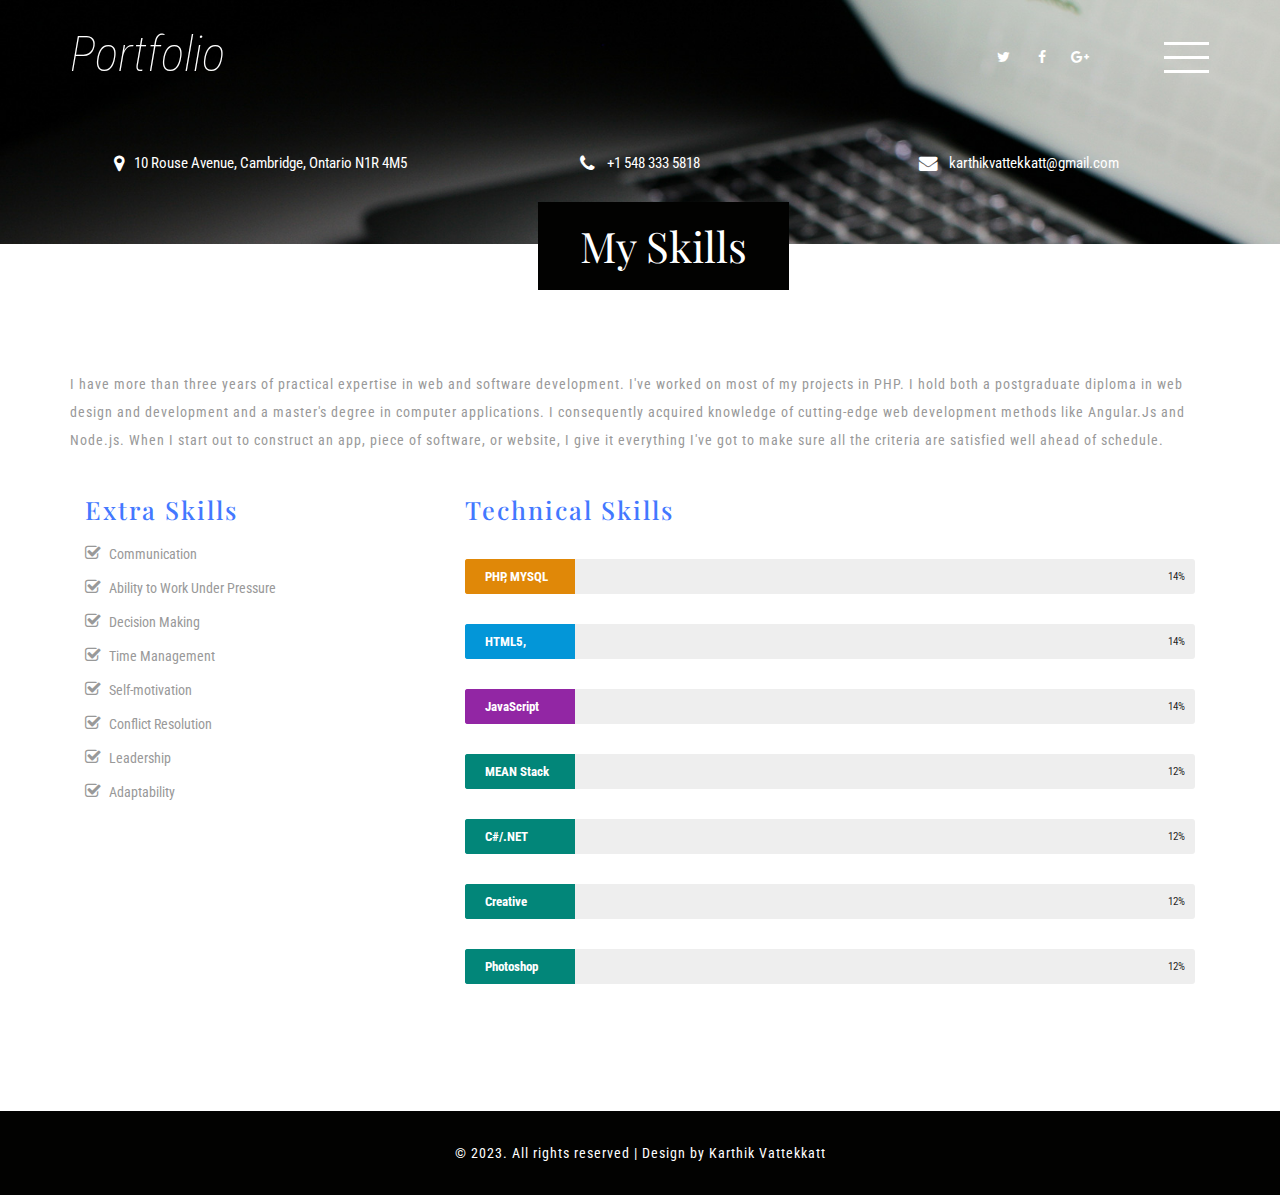
<file: skills.html>
<!DOCTYPE html>
<html lang="en">

<head>
    <title>Web Developer with more than 3years of experience</title>
    <meta name="viewport" content="width=device-width, initial-scale=1">
    <meta http-equiv="Content-Type" content="text/html; charset=utf-8" />
    <meta name="keywords" content="Trendy CV Responsive web template, Bootstrap Web Templates, Flat Web Templates, Android Compatible web template, 
	SmartPhone Compatible web template, free WebDesigns for Nokia, Samsung, LG, Sony Ericsson, Motorola web design" />
    <script type="application/x-javascript">
        addEventListener("load", function() {
            setTimeout(hideURLbar, 0);
        }, false);

        function hideURLbar() {
            window.scrollTo(0, 1);
        }

    </script>
    <link href="css/bootstrap.css" type="text/css" rel="stylesheet" media="all">
    <link href="css/style.css" type="text/css" rel="stylesheet" media="all">
    <link href="css/font-awesome.css" rel="stylesheet">
    <!-- font-awesome icons -->
    <!-- js -->
    <script src="js/jquery-2.2.3.min.js"></script>
    <!-- //js -->
    <!-- web-fonts -->
    <link href="//fonts.googleapis.com/css?family=Roboto+Condensed:300,300i,400,400i,700,700i" rel="stylesheet">
    <link href="//fonts.googleapis.com/css?family=Playfair+Display:400,400i,700,700i,900,900i" rel="stylesheet">
    <!-- //web-fonts -->
</head>

<body>
    <!-- banner -->
    <div class="banner about-w3banner">
        <div class="banner-w3lsinfo">
            <!-- header -->
            <div class="header">
                <div class="container">
                    <div class="logo">
                        <h1><a href="index.html">Portfolio</a></h1>
                    </div>
                    <div class="menu">
                        <a href="#" class="navicon"></a>
                        <div class="toggle effect-3">
                            <ul class="toggle-menu">
                                <li><a href="index.html"> Home</a></li>
                                <li><a href="about.html"> About</a></li>
                                <li><a href="skills.html" class="active"> Skills</a></li>
                                <li><a href="experience.html">Achievements</a></li>
                                <li><a href="education.html">Education</a></li>
                                <li><a href="projects.html"> My Projects</a></li>
                                <li><a href="contact.html"> Contact Us</a></li>
                            </ul>
                        </div>
                    </div>
                    <div class="social-w3licon">
                        <a href="https://twitter.com/karthikv471" class="social-button twitter"><i class="fa fa-twitter"></i></a>
                        <a href="https://www.facebook.com/karthikvattekkat" class="social-button facebook"><i class="fa fa-facebook"></i></a>
                        <a href="https://plus.google.com/u/0/115598594143808221247" class="social-button google"><i class="fa fa-google-plus"></i></a>
                    </div>
                    <div class="clearfix"> </div>
                </div>
            </div>
            <!-- //header -->
            <div class="w3agile-address">
                <div class="container">
                    <ul>
                        <li><i class="fa fa-map-marker" aria-hidden="true"></i>10 Rouse Avenue, Cambridge, Ontario N1R 4M5</li>
                        <li><i class="fa fa-phone" aria-hidden="true"> </i> +1 548 333 5818</li>
                        <li><i class="fa fa-envelope" aria-hidden="true"></i><a href="mailto:karthikvattekkatt@gmail.com"> karthikvattekkatt@gmail.com</a></li>
                    </ul>
                </div>
            </div>
        </div>
    </div>
    <!-- //banner -->
    <!-- skills -->
    <div class="about skills">
        <div class="container">
            <div class="w3ls-title">
                <h2 class="agileits-title">My skills</h2>
            </div>
            <div class="skill-agileinfo">
                <p>I have more than three years of practical expertise in web and software development. I've worked on most of my projects in PHP. I hold both a postgraduate diploma in web design and development and a master's degree in computer applications. I consequently acquired knowledge of cutting-edge web development methods like Angular.Js and Node.js. When I start out to construct an app, piece of software, or website, I give it everything I've got to make sure all the criteria are satisfied well ahead of schedule.</p>
                <div class="skill-grids">
                    <div class="col-md-4 col-sm-4 skills-w3lsleft">
                        <h4>Extra Skills</h4>
                        <ul>
                            <li><i class="fa fa-check-square-o" aria-hidden="true"></i>Communication</li>
                            <li><i class="fa fa-check-square-o" aria-hidden="true"></i>Ability to Work Under Pressure</li>
                            <li><i class="fa fa-check-square-o" aria-hidden="true"></i>Decision Making</li>
                            <li><i class="fa fa-check-square-o" aria-hidden="true"></i>Time Management</li>
                            <li><i class="fa fa-check-square-o" aria-hidden="true"></i>Self-motivation</li>
                            <li><i class="fa fa-check-square-o" aria-hidden="true"></i>Conflict Resolution</li>
                            <li><i class="fa fa-check-square-o" aria-hidden="true"></i>Leadership</li>
                            <li><i class="fa fa-check-square-o" aria-hidden="true"></i>Adaptability</li>
                        </ul>
                    </div>
                    <div class="col-md-8 col-sm-8 skills-w3lsright">
                        <h4>Technical Skills</h4>
                        <div class="skillbar" data-percent="80">
                            <span class="skillbar-title" style="background:#e08808;">PHP, MYSQL</span>
                            <p class="skillbar-bar" style="background: #ff9d0d;"></p>
                            <span class="skill-bar-percent"></span>
                        </div>
                        <!-- End Skill Bar -->
                        <div class="skillbar" data-percent="80">
                            <span class="skillbar-title" style="background:#0396d8;">HTML5, CSS3</span>
                            <p class="skillbar-bar" style="background:#03A9F4;"></p>
                            <span class="skill-bar-percent"></span>
                        </div>
                        <!-- End Skill Bar -->
                        <div class="skillbar" data-percent="80">
                            <span class="skillbar-title" style="background:#9226a4;">JavaScript</span>
                            <p class="skillbar-bar" style="background:#b32eca;"></p>
                            <span class="skill-bar-percent"></span>
                        </div>
                        <!-- End Skill Bar -->
                        <div class="skillbar" data-percent="70">
                            <span class="skillbar-title" style="background:#028679;">MEAN Stack Development</span>
                            <p class="skillbar-bar" style="background: #009688;"></p>
                            <span class="skill-bar-percent"></span>
                        </div>
                        <!-- End Skill Bar -->
                        <div class="skillbar" data-percent="70">
                            <span class="skillbar-title" style="background:#028679;">C#/.NET</span>
                            <p class="skillbar-bar" style="background: #009688;"></p>
                            <span class="skill-bar-percent"></span>
                        </div>
                        <div class="skillbar" data-percent="70">
                            <span class="skillbar-title" style="background:#028679;">Creative Design</span>
                            <p class="skillbar-bar" style="background: #009688;"></p>
                            <span class="skill-bar-percent"></span>
                        </div>
                        <div class="skillbar" data-percent="70">
                            <span class="skillbar-title" style="background:#028679;">Photoshop</span>
                            <p class="skillbar-bar" style="background: #009688;"></p>
                            <span class="skill-bar-percent"></span>
                        </div>
                    </div>
                    <div class="clearfix"></div>
                </div>
            </div>
        </div>
    </div>
    <!-- //skills -->
    <!-- footer -->
    <div class="w3agile-footer">
        <div class="container">
            <p>© 2023. All rights reserved | Design by <a style="color: white;" href="https://www.linkedin.com/in/vattekkattkarthik/" target="_blank">Karthik Vattekkatt</a></p>
        </div>
    </div>
    <!-- //footer -->
    <!-- Skill Bar js -->
    <script src="js/skill.bars.jquery.js"></script>
    <script>
        $(document).ready(function() {

            $('.skillbar').skillBars({
                from: 0,
                speed: 4000,
                interval: 100,
                decimals: 0,
            });

        });

    </script>
    <!-- //End Skill Bar js -->
    <!-- menu-js -->
    <script>
        $('.navicon').on('click', function(e) {
            e.preventDefault();
            $(this).toggleClass('navicon--active');
            $('.toggle').toggleClass('toggle--active');
        });

    </script>
    <script src="js/bootstrap.js"></script>
</body>
</html>
</file>
<file: css/style.css>
body{
	margin:0;
	font-family: 'Roboto Condensed', sans-serif; 
	background: #fff;  
}
body a{
	transition: 0.5s all;
	-webkit-transition: 0.5s all;
	-moz-transition: 0.5s all;
	-o-transition: 0.5s all;
	-ms-transition: 0.5s all;
	text-decoration:none;
	outline:none;
}
h1,h2,h3,h4,h5,h6{
	margin:0; 
	font-family: 'Playfair Display', serif;
}
p{
	margin:0;
}
ul,label{
	margin:0;
	padding:0;
}
body a:hover,body a:focus{
	text-decoration:none;
	outline: none;
} 
/*-- banner --*/  
.banner{ 
	background:url(../images/bg@portfolio.jpg)no-repeat center 0px;
	-webkit-background-size:cover;
	-moz-background-size:cover;
	background-size:cover;    
	position:relative;
}  
.header {
    padding-top:2em;
}
.header .container { 
    position: relative;
}
.menu, .social-w3licon {
    margin-top: 1em;
}
/*-- menu-navigation --*/
.menu {
    position: absolute;
    z-index: 9999;
    right: 15px;
}
.menu .navicon {
    background: transparent;
    position: relative;
    height: 46px;
    width: 46px;
    display: block;
    z-index: 9999;
    -webkit-transition: linear 0.5s all;
    -moz-transition: linear 0.5s all;
	-ms-transition: linear 0.5s all;
	-o-transition: linear 0.5s all;
    transition: linear 0.5s all;
	outline: none;
}
.menu .navicon:before, .menu .navicon:after {
	background: #fff;
	-webkit-backface-visibility: hidden;
	backface-visibility: hidden;
	content: "";
	height: 3px;
	left: 0;
	-webkit-transition: 0.8s all;
	-moz-transition: 0.8s all;
	-o-transition: 0.8s all;
	-ms-transition: 0.8s all;
	transition: 0.8s all;
	width: 45px;
} 
.menu .navicon:before {
	-moz-box-shadow: #fff 0 14px 0 0;
	-o-box-shadow: #fff 0 14px 0 0;
	-ms-box-shadow: #fff 0 14px 0 0;
	-webkit-box-shadow: #fff 0 14px 0 0;
	box-shadow: #fff 0 14px 0 0;
	position: absolute;
	top: 0;
} 
.menu .navicon:after {
	position: absolute;
	top: 28px;
} 
.menu .navicon--active { 
	-webkit-transition:0.5s all;
	-moz-transition:0.5s all; 
	-moz-transition:0.5s all; 
	-o-transition:0.5s all;
	transition:0.5s all;
} 
.menu .navicon--active:before {
	-moz-box-shadow: transparent 0 0 0 0;
	-ms-box-shadow: transparent 0 0 0 0;
	-o-box-shadow: transparent 0 0 0 0;
	-webkit-box-shadow: transparent 0 0 0 0;
	box-shadow: transparent 0 0 0 0;
	top: 15px !important;
	-webkit-transform: rotate(225deg);
	-ms-transform: rotate(225deg);
	-moz-transform: rotate(225deg);
	-o-transform: rotate(225deg);
	transform: rotate(225deg);
}
.menu .navicon--active:after {
	top: 15px !important;
	-webkit-transform: rotate(315deg);
	-ms-transform: rotate(315deg);
	-moz-transform: rotate(315deg);
	-o-transform: rotate(315deg);
	transform: rotate(315deg);
} 
.menu .toggle {
    display: block;
    position: absolute;
	right: 0;
    width: 250px;
    background-color: #FFF;
    padding: 2em 3em;
    opacity: 0;
    -webkit-transition: 0.5s all;
    -moz-transition: 0.5s all;
	-o-transition: 0.5s all;
	-ms-transition: 0.5s all;
    transition: 0.5s all;
    -webkit-transform: translateY(-200%);
    -moz-transform: translateY(-200%);
    -o-transform: translateY(-200%);
    -ms-transform: translateY(-200%);
    -ms-transform: translateY(-200%);
    transform: translateY(-200%);
    z-index: 99999;
    -webkit-box-shadow: 0px 0px 7px #696868;
    -moz-box-shadow: 0px 0px 7px #696868;
	-o-box-shadow: 0px 0px 7px #696868;
	-ms-box-shadow: 0px 0px 7px #696868;
    box-shadow: 0px 0px 7px #696868;
}
.menu .toggle--active { 
	opacity: 1;
	-webkit-transition: 0.5s all;
    -moz-transition: 0.5s all;
	-o-transition: 0.5s all;
	-ms-transition: 0.5s all;
    transition: 0.5s all;
	-webkit-transform: translateY(0);
	-ms-transform: translateY(0);
	-o-transform: translateY(0);
	-moz-transform: translateY(0);
	transform: translateY(0); 
} 
.menu .toggle-menu li {
    display: block;
    margin: 1em auto;
    text-align: center;  
} 
.menu .toggle-menu li a {
    text-decoration: none;
    color: #999;
    display: inline-block;
    text-align: center;
    font-size: 1.1em; 
    font-weight: 400;
    margin: 6px 0;
    position: relative;
	text-transform: uppercase;
    -webkit-transition: 0.5s all;
    -moz-transition: 0.5s all;
	-o-transition: 0.5s all;
	-ms-transition: 0.5s all;
    transition: 0.5s all;
}
.menu .toggle-menu li a:hover,.menu .toggle-menu li a.active{
	color:#4378ff; 
	-webkit-transform: scale(1.2);
    -ms-transform: scale(1.2);
    -moz-transform: scale(1.2);
    -o-transform: scale(1.2);
    transform: scale(1.2);
    font-weight: 700;
} 
/*-- HOVER EFFECT3 --*/ 
.effect-3 a:before,
.effect-3 a:after {
	content: "";
	height: 1px;
	width: 0;
	opacity: 0;
	background-color: #4378ff;
	position: absolute;
	-webkit-transition: all .5s;
	-moz-transition: all .5s;
	-o-transition: all .5s;
	-ms-transition: all .5s;
	transition: all .5s;
} 
.effect-3 a:before {
	top: -3px;
} 
.effect-3 a:after {
	bottom: -3px;
	right: 0;
} 
.effect-3 a:hover:before,
.effect-3 a:hover:after,.menu .toggle-menu li a.active:before,.menu .toggle-menu li a.active:after{
	width: calc(100% + 20px);
	opacity: 1;
}
/*-- //menu-navigation --*/
.logo {
    float: left;
    text-align: center; 
}
.logo h1 {
    font-size: 3.5em;
    color: #fff;
    font-weight: 100;
    font-family: 'Roboto Condensed', sans-serif;
    font-style: italic;
}
.logo h1 a,.logo h1 a:hover{
    color: #fff;
	text-decoration: none;
	outline:none;
} 
/*-- social-icons --*/
.social-w3licon {
    float: right;
	margin-right:8em;
} 
.social-w3licon a {
    font-size: 1em;
    color: #fff;
    margin:0 0.2em;
    display: inline-block;
    -webkit-transition: .5s all;
    -moz-transition: .5s all;
	-o-transition: .5s all;
	-ms-transition: .5s all;
    transition: .5s all;
    width: 30px;
    height: 30px;
    line-height: 2.1em;
    border: 1px dashed transparent;
    text-align: center;
}
.social-w3licon a:hover {
	border-color: #fff;
	-webkit-border-radius: 50%;
	-moz-border-radius: 50%; 
    border-radius: 50%;
}
/*-- //social-icons --*/ 
/*-- banner-text --*/ 
.banner-text {
    padding:14em 0;
    text-align: left;
}
.banner-w3lstext {
    margin: 0 auto;
    display: inline-block;
    padding: 3.5em;
    background: rgba(0, 0, 0, 0.55);
}
.banner-text h2 {
    font-size: 6em;
    color: #fff;
    text-align: center;
    font-style: italic;
    font-weight: 400;
    position: relative;
    letter-spacing: 3px;
    line-height: 1.2em;
/*    border: 1px solid #fff;*/
}
.banner-text h2 span {
    font-size: .2em;
    color: #fff;
    font-style: italic;
    font-weight: 300;
    letter-spacing: 5px;
    position: absolute;
    top: -17%;
    right: 7%;
    font-family: 'Playfair Display', serif;
} 
.banner-text h2:first-letter {
    font-size: 2em;
    color: #fff;
    margin-right: -20px;
} 
.banner-text p {
    font-size: 0.9em;
    color: #fff;
    text-align: center;
    line-height: 2em;
    margin: 1em 0 0;
    font-weight: 300;
    letter-spacing: 4px;
}
/*-- //banner --*/  
/*-- banner-address --*/  
.w3agile-address {
    padding:0 0 3em;
	text-align: center;
}
.w3agile-address ul li {
    font-size: 1.1em;
    display: inline-block;
    width: 33%;
    text-align: center;
    color: #fff;
}
.w3agile-address ul li a{ 
    color: #fff;
	-webkit-transition:.5s all;
	-moz-transition:.5s all;
	-o-transition:.5s all;
	-ms-transition:.5s all;
	transition:.5s all;
}
.w3agile-address ul li a:hover{
    color: #4378ff;
}
.w3agile-address ul li i.fa {
    font-size: 1.2em;
    margin-right: 0.5em;
    vertical-align: middle;
}
/*-- //banner-address --*/ 
/*-- footer --*/ 
.w3agile-footer {
    background: #020201;
    padding: 2em 0;
    text-align: center;
}
.w3agile-footer p {
    color: #fff;
    text-decoration: none;
    letter-spacing: 1px;
}
.w3agile-footer p a {
    color: #4378ff;
    text-decoration: none;
}
.w3agile-footer p a:hover{
    color: #fff; 
}
/*-- //footer --*/ 
/*-- about-page --*/  
.banner.about-w3banner .w3agile-address {
    padding: 5em 0;
}
.about{
	padding:5em 0;
	position:relative;
}
.w3ls-title {
    margin-bottom: 4em;
}
h2.agileits-title {
    font-size: 3em;
    color: #fff;
    text-align: center;
    font-weight: 400;
    display: inline-block;
    text-transform: capitalize;
    background: #020201;
    padding: .5em 1em;
    position: absolute;
    top:-1em;
    left: 42%;
}
/*-- about --*/
.about-right.wthree {
    padding-left: 3em;
}
.about-right h3 {
    font-size: 2.5em;
    color: #999;
}
.about-right h3 span {
    color: #4378ff;
}
.about-right h4 {
    font-size: 1.1em;
    color: #a5a5a5;
    margin-top: 1em;
    letter-spacing: 2px;
}
.about-left img {
    border: 20px solid #eee; 
}
ul.address {
    margin-top: 1.5em;
    border-top: 1px dashed rgba(96, 125, 139, 0.38);
    padding-top: 0.5em;
}
ul.address li {
    display: block;
}
ul.address li b{ 
    letter-spacing: 5px;
}
ul.address li ul.agileits-address-text li {
    display: inline-block;
    font-size: 1.1em;
    color: #999;
    margin-top: 1.5em;
    font-weight: 100;
}
ul.address li ul.agileits-address-text li:nth-child(1){
	width: 20%;
}
ul.address li ul.agileits-address-text li a {
    color: #999;
	text-decoration:none;
}
ul.address li ul.agileits-address-text li a:hover{
    color: #4378ff;
} 
.about-text {
    padding: 3em 1em 0;
}
p.agile-br {
    margin-top: 1em;
}
p {
    font-size: 1em;
    color: #999;
    line-height: 2em;
    font-weight: 400;
    letter-spacing: 1px;
} 
.about-text p:first-letter {
    font-size: 6em;
    color: #fff;
    background: #4378ff;
    float: left;
    padding: .4em 0.3em .5em;
    margin-right: 0.3em;
    font-family: 'Playfair Display', serif;
	-webkit-box-shadow: 0px 0px 15px 1px #999;
	-moz-box-shadow: 0px 0px 15px 1px #999;
	-o-box-shadow: 0px 0px 15px 1px #999;
	-ms-box-shadow: 0px 0px 15px 1px #999;
    box-shadow: 0px 0px 15px 1px #999;
}
/*-- social-wthree-icons --*/
.social-wthree-icons ul {
    margin-top:2.5em;
}
.social-wthree-icons ul li {
    display: inline-block;
    font-size: inherit;
    text-align: center;
    margin: 0;
}
.social-wthree-icons ul li a.fa {
    font-size: 1em;
    color: #fff;
    line-height: 2.6em;
	transition:.5s all;
}
.icon-border {
	position: relative;
}
.icon {
    vertical-align: top;
    overflow: hidden;
    margin:0 5px;
    width: 35px;
    height: 35px;
}
.icon-border::before,
.icon-border::after {
	display: block;
	position: absolute;
	top: 0;
	left: 0;
	width: 100%;
	height: 100%;
	content: "";
} 
.icon-border::before {
	z-index: 1;
	-webkit-transition: box-shadow 0.3s;
	-moz-transition: box-shadow 0.3s;
	-o-transition: box-shadow 0.3s;
	-ms-transition: box-shadow 0.3s;
    transition: box-shadow 0.3s;      
}  
.social-wthree-icons ul li a.fa.facebook:hover{
	color:#3b5998;   
} 
.social-wthree-icons ul li a.fa.twitter:hover{
	color:#4099ff;   
} 
.social-wthree-icons ul li a.fa.googleplus:hover{
	color:#d34836;   
} 
.social-wthree-icons ul li a.fa.dribbble:hover{
	color:#ec4a89;   
} 
/* facebook */
.icon-border.facebook::before {
	-webkit-box-shadow: inset 0 0 0 48px #3b5998; 
	-moz-box-shadow: inset 0 0 0 48px #3b5998; 
	-o-box-shadow: inset 0 0 0 48px #3b5998; 
	-ms-box-shadow: inset 0 0 0 48px #3b5998; 
	box-shadow: inset 0 0 0 48px #3b5998;  
} 
.icon-border.facebook:hover::before {
	-webkit-box-shadow: inset 0 0 0 2px #3b5998; 
	-moz-box-shadow: inset 0 0 0 2px #3b5998; 
	-o-box-shadow: inset 0 0 0 2px #3b5998; 
	-ms-box-shadow: inset 0 0 0 2px #3b5998; 
	box-shadow: inset 0 0 0 2px #3b5998; 
}  
/* twitter */
.icon-border.twitter::before {
	-webkit-box-shadow: inset 0 0 0 48px #4099ff;
	-moz-box-shadow: inset 0 0 0 48px #4099ff;
	-o-box-shadow: inset 0 0 0 48px #4099ff;
	-ms-box-shadow: inset 0 0 0 48px #4099ff;
	box-shadow: inset 0 0 0 48px #4099ff;
} 
.icon-border.twitter:hover::before {
	-webkit-box-shadow: inset 0 0 0 2px #4099ff;
	-moz-box-shadow: inset 0 0 0 2px #4099ff;
	-o-box-shadow: inset 0 0 0 2px #4099ff;
	-ms-box-shadow: inset 0 0 0 2px #4099ff;
	box-shadow: inset 0 0 0 2px #4099ff;
} 
/* google plus */
.icon-border.googleplus::before {
	-webkit-box-shadow: inset 0 0 0 48px #d34836;
	-moz-box-shadow: inset 0 0 0 48px #d34836;
	-o-box-shadow: inset 0 0 0 48px #d34836;
	-ms-box-shadow: inset 0 0 0 48px #d34836;
	box-shadow: inset 0 0 0 48px #d34836;
} 
.icon-border.googleplus:hover::before {
	-webkit-box-shadow: inset 0 0 0 2px #d34836;
	-moz-box-shadow: inset 0 0 0 2px #d34836;
	-o-box-shadow: inset 0 0 0 2px #d34836;
	-ms-box-shadow: inset 0 0 0 2px #d34836;
	box-shadow: inset 0 0 0 2px #d34836;
} 
/* dribbble */
.icon-border.dribbble::before {
	-webkit-box-shadow: inset 0 0 0 48px #ec4a89;
	-moz-box-shadow: inset 0 0 0 48px #ec4a89;
	-o-box-shadow: inset 0 0 0 48px #ec4a89;
	-ms-box-shadow: inset 0 0 0 48px #ec4a89;
	box-shadow: inset 0 0 0 48px #ec4a89;
} 
.icon-border.dribbble:hover::before {
	-webkit-box-shadow: inset 0 0 0 2px #ec4a89;
	-moz-box-shadow: inset 0 0 0 2px #ec4a89;
	-o-box-shadow: inset 0 0 0 2px #ec4a89;
	-ms-box-shadow: inset 0 0 0 2px #ec4a89;
	box-shadow: inset 0 0 0 2px #ec4a89;
}  
/*-- //social-wthree-icons --*/ 
/*-- //more buttons --*/ 
.hire-w3lgrids {
    margin-top: 2.5em;
}  
a.wthree-more {
    padding: 0 2.5em;
    border: 1px solid #4378ff;
    font-size: 1em;
    color: #4378ff;
    text-decoration: none;
    display: inline-block;
    text-transform: uppercase;
    vertical-align: middle;
    position: relative;
    z-index: 1;
    overflow: hidden;
    text-align: center;
    letter-spacing: 1px;
}
a.wthree-more.w3more1 {
    margin-left: 1.5em;
} 
a.wthree-more > span {
	display: inline-block;
	padding: 1em 0;
	vertical-align: middle;
	opacity: 0;
	color: #fff;
	-webkit-transform: translate3d(0, -10px, 0);
	-moz-transform: translate3d(0, -10px, 0);
	-o-transform: translate3d(0, -10px, 0);
	-ms-transform: translate3d(0, -10px, 0);
	transform: translate3d(0, -10px, 0);
	-webkit-transition: -webkit-transform 0.3s, opacity 0.3s;
	-moz-transition: -moz-transform 0.3s, opacity 0.3s;
	-o-transition: transform 0.3s, opacity 0.3s;
	transition: transform 0.3s, opacity 0.3s;
	-webkit-transition-timing-function: cubic-bezier(0.75, 0, 0.125, 1);
	transition-timing-function: cubic-bezier(0.75, 0, 0.125, 1);
}
a.wthree-more::before {
	content: attr(data-text);
	position: absolute;
	top: 0;
	left: 0;
	width: 100%;
	height: 100%;
	padding: 1em 0;
	-webkit-transition: -webkit-transform 0.3s, opacity 0.3s;
	-moz-transition: transform 0.3s, opacity 0.3s;
	-o-transition: transform 0.3s, opacity 0.3s;
	transition: transform 0.3s, opacity 0.3s;
	-webkit-transition-timing-function: cubic-bezier(0.75, 0, 0.125, 1);
	transition-timing-function: cubic-bezier(0.75, 0, 0.125, 1);
}
a.wthree-more:hover {
	background-color: #4378ff;
}
a.wthree-more:hover::before {
	opacity: 0;
	-webkit-transform: translate3d(0, 100%, 0);
	-moz-transform: translate3d(0, 100%, 0);
	-o-transform: translate3d(0, 100%, 0);
	-ms-transform: translate3d(0, 100%, 0);
	transform: translate3d(0, 100%, 0);
}
a.wthree-more:hover > span {
	opacity: 1;
	-webkit-transform: translate3d(0, 0, 0);
	-moz-transform: translate3d(0, 0, 0);
	-o-transform: translate3d(0, 0, 0);
	-ms-transform: translate3d(0, 0, 0);
	transform: translate3d(0, 0, 0);
}
a.wthree-more:hover > span:nth-child(1) {
	-webkit-transition-delay: 0.045s;
	-moz-transition-delay: 0.045s;
	-o-transition-delay: 0.045s;
	-ms-transition-delay: 0.045s;
	transition-delay: 0.045s;
}
a.wthree-more:hover > span:nth-child(2) {
	-webkit-transition-delay: 0.09s;
	-moz-transition-delay: 0.09s;
	-o-transition-delay: 0.09s;
	-ms-transition-delay: 0.09s;
	transition-delay: 0.09s;
}
a.wthree-more:hover > span:nth-child(3) {
	-webkit-transition-delay: 0.135s;
	-moz-transition-delay: 0.135s;
	-o-transition-delay: 0.135s;
	-moz-transition-delay: 0.135s;
	transition-delay: 0.135s;
}
a.wthree-more:hover > span:nth-child(4) {
	-webkit-transition-delay: 0.18s;
	-moz-transition-delay: 0.18s;
	-o-transition-delay: 0.18s;
	-ms-transition-delay: 0.18s;
	transition-delay: 0.18s;
}
a.wthree-more:hover > span:nth-child(5) {
	-webkit-transition-delay: 0.225s;
	-moz-transition-delay: 0.225s;
	-o-transition-delay: 0.225s;
	-ms-transition-delay: 0.225s;
	transition-delay: 0.225s;
}
a.wthree-more:hover > span:nth-child(6) {
	-webkit-transition-delay: 0.27s;
	-moz-transition-delay: 0.27s;
	-o-transition-delay: 0.27s;
	-ms-transition-delay: 0.27s;
	transition-delay: 0.27s;
}
a.wthree-more:hover > span:nth-child(7) {
	-webkit-transition-delay: 0.315s;
	-moz-transition-delay: 0.315s;
	-o-transition-delay: 0.315s;
	-ms-transition-delay: 0.315s;
	transition-delay: 0.315s;
}
a.wthree-more:hover > span:nth-child(8) {
	-webkit-transition-delay: 0.36s;
	-moz-transition-delay: 0.36s;
	-o-transition-delay: 0.36s;
	-ms-transition-delay: 0.36s;
	transition-delay: 0.36s;
}
a.wthree-more:hover > span:nth-child(9) {
	-webkit-transition-delay: 0.405s;
	-moz-transition-delay: 0.405s;
	-o-transition-delay: 0.405s;
	-ms-transition-delay: 0.405s;
	transition-delay: 0.405s;
}
a.wthree-more:hover > span:nth-child(10) {
	-webkit-transition-delay: 0.45s;
	-moz-transition-delay: 0.45s;
	-o-transition-delay: 0.45s;
	-ms-transition-delay: 0.45s;
	transition-delay: 0.45s;
}
/*-- //more buttons --*/ 
/*-- //about-page --*/  
/*-- Skills bar effects --*/  
.skill-grids {
    margin: 3em 0;
}
.skills h4 {
    font-size: 1.8em;
    color: #4378ff;
    letter-spacing: 2px;
    margin-bottom: 0.8em; 
} 
.skills-w3lsleft ul li {
    display: block;
    font-size: 1em;
    color: #999;
    margin-top: 1em;
}
.skills-w3lsleft ul li i.fa{
    font-size: 1.2em;
    margin-right: 0.5em;
}
.skillbar {
	position: relative;
	display: inline-block;
	margin: 15px 0;
	width: 100%;
	background: #eee;
	height: 35px;
	-webkit-border-radius: 3px;
	-moz-border-radius: 3px; 
	-o-border-radius: 3px;
	-ms-border-radius: 3px;
	border-radius: 3px;
	width: 100%;
} 
.skillbar-title {
	position: absolute;
	top: 0;
	left: 0;
	width: 110px;
	font-weight: bold;
	font-size: 13px;
	color: #fff;
	background: #6adcfa;
	border-top-left-radius: 3px;
	border-bottom-left-radius: 3px;
	background: rgba(0, 0, 0, 0.1);
	padding: 0 20px;
	height: 35px;
	line-height: 35px;
} 
.skillbar-bar {
	height: 35px;
	width: 0px;
	background: #6adcfa;
	-webkit-border-radius: 3px;
	-moz-border-radius: 3px; 
	border-radius: 3px;
	display: inline-block;
} 
.skill-bar-percent {
	position: absolute;
	right: 10px;
	top: 0;
	font-size: 11px;
	height: 35px;
	line-height: 35px; 
	color:rgba(0, 0, 0, 0.88);
}
/*-- //Skills bar effects --*/ 
/*-- stats --*/
.stats {
    background: url(../images/bg.jpg)no-repeat center fixed;
    background-size: cover; 
}  
.stats-info {
	text-align: center;
	background: rgba(0, 0, 0, 0.62);
}  
.stats-grid {
    margin: 4em 0;
}
.stats i.fa {
    font-size: 3em;
    color: #fff;
}
.numscroller {
    font-size: 3em;
    font-weight: 200;
    color: #4378ff;
    margin-bottom: 0;
    line-height: 1em;
}
.stats-info p {
    color: #fff;
    letter-spacing: 3px;
    margin: 0.5em 0;
    font-size: 1.1em;
}
/*-- //stats --*/
/*-- experience --*/
.experience-grids {
    width: 88%;
    margin: 0 auto;
}
.experience-left {
    float: left;
    width: 30%;
    background: #4378ff;
    text-align: center;
    padding: 4.5em 0;
    -webkit-transition: .5s all;
    -moz-transition: .5s all;
    transition: .5s all;
    -o-transition: .5s all;
    -ms-transition: .5s all;
}
.experience-right {
    float: right;
    width: 70%;
    border: 1px solid #4378ff;
    border-left: none;
    padding: 2.5em;
    margin: 0.8em 0;
}
.experience-left h6 {
    font-size: 2em;
    color: #fff;
    font-family: 'Roboto Condensed', sans-serif;
    font-weight: 300;
    text-transform: uppercase;
	-webkit-transition: .5s all;
	-moz-transition: .5s all;
	-o-transition: .5s all;
	-ms-transition: .5s all;
	transition: .5s all;
	display: inline-block;
}
.experience-left h6 span {
    font-size: 0.5em;
    text-transform: capitalize;
    margin-left: 5px;
    letter-spacing: 1px;
    line-height: 1.8em;
    vertical-align: bottom;
}
.experience-left h5 {
    font-size: 1em;
    color: #fff;
    margin-top: 1em;
    letter-spacing: 2px;
}
.experience-right h4 {
    font-size: 1.6em;
    color: #4378ff;
    margin-bottom: 0.5em;
    letter-spacing: 1px;
}
.experience-grids.experience-grids-btm {
    margin: 3em auto;
}
.experience-grids.experience-grids-btm .experience-left {
    float: right;
}
.experience-grids.experience-grids-btm .experience-right {
    border-right: 0;
    border-left: 1px solid #4378ff;
}
.experience-grids:hover .experience-left h6 {
	-webkit-transform: scale(1.3);
	-moz-transform: scale(1.3);
	-o-transform: scale(1.3);
	-ms-transform: scale(1.3);
    transform: scale(1.3);
}
.experience-left h3 span {
    font-size: .5em;
    font-weight: 300;
    vertical-align: middle;
    margin-left: 5px;
}
/*-- //experience --*/
/*-- projects --*/
.agileits_w3layouts_gallery_grid1.hover14 {
    padding: 1em 0;
}
.w3layouts_gallery_grid1 {
    margin: 3em 0 0;
} 
.view {   
    overflow: hidden;
    position: relative; 
}
.view-tenth a {
    display: block; 
}
.view-tenth img {
	-webkit-transform: scaleY(1);
	-moz-transform: scaleY(1);
	-o-transform: scaleY(1);
	-ms-transform: scaleY(1);
	transform: scaleY(1);
	-webkit-transition: all 0.7s ease-in-out;
	-moz-transition: all 0.7s ease-in-out;
	-o-transition: all 0.7s ease-in-out;
	-ms-transition: all 0.7s ease-in-out;
	transition: all 0.7s ease-in-out;
	width: 100%;
}
.view-tenth .mask {
    background-color: rgba(67, 120, 255, 0.82);
    -webkit-transition: all 0.5s linear;
    -moz-transition: all 0.5s linear;
    -o-transition: all 0.5s linear;
    -ms-transition: all 0.5s linear;
    transition: all 0.5s linear;
    -ms-filter: "progid: DXImageTransform.Microsoft.Alpha(Opacity=0)";
    filter: alpha(opacity=0);
    width: 100%;
    height: 100%; 
    position: absolute;
    overflow: hidden;
    top: 0;
    left: 0;
	padding: 3em;
    text-align: center;
	opacity:0;
}
.view-tenth h3{
    border-bottom: 1px solid rgba(255, 255, 255, 0.48); 
    -moz-transform: scale(0);
    -o-transform: scale(0);
    -ms-transform: scale(0);
    transform: scale(0);
    color: #fff;
    -webkit-transition: all 0.5s linear;
    -moz-transition: all 0.5s linear;
    -o-transition: all 0.5s linear;
    -ms-transition: all 0.5s linear;
    transition: all 0.5s linear;
    -ms-filter: "progid: DXImageTransform.Microsoft.Alpha(Opacity=0)";
    filter: alpha(opacity=0);
    opacity: 0;
    padding-bottom: .4em;
    margin-bottom: .5em;
}
.view-tenth p {
	color: #fff;
	-ms-filter: "progid: DXImageTransform.Microsoft.Alpha(Opacity=0)";
	filter: alpha(opacity=0);
	opacity: 0;
	-webkit-transform: scale(0);
	-moz-transform: scale(0);
	-o-transform: scale(0);
	-ms-transform: scale(0);
	transform: scale(0);
	-webkit-transition: all 0.5s linear;
	-moz-transition: all 0.5s linear;
	-o-transition: all 0.5s linear;
	-ms-transition: all 0.5s linear;
	transition: all 0.5s linear;
} 
.view-tenth:hover img {
	-webkit-transform: scale(10);
	-moz-transform: scale(10);
	-o-transform: scale(10);
	-ms-transform: scale(10);
	transform: scale(10);
	-ms-filter: "progid: DXImageTransform.Microsoft.Alpha(Opacity=0)";
	filter: alpha(opacity=0); 
}
.view-tenth:hover .mask {
   -ms-filter: "progid: DXImageTransform.Microsoft.Alpha(Opacity=100)";
   filter: alpha(opacity=100); 
   opacity:1;
}
.view-tenth:hover h3,.view-tenth:hover p {
   -webkit-transform: scale(1);
   -moz-transform: scale(1);
   -o-transform: scale(1);
   -ms-transform: scale(1);
   transform: scale(1);
   -ms-filter: "progid: DXImageTransform.Microsoft.Alpha(Opacity=100)";
   filter: alpha(opacity=100); 
   opacity: 1;
} 		
/*-- //projects --*/ 
/*-- contact --*/
.ctact-w3left{
	padding:3em;
	background:#f5f5f5;
}
.ctact-w3left span i{
	color: #212121;
    font-size: 14px;
    text-transform: uppercase;
    font-style: normal;
    float: left;
    width: 15%;
    margin: .8em 0 0;
    font-weight: 600;
}
.ctact-w3left input[type="text"],.ctact-w3left input[type="email"],.ctact-w3left textarea{
	outline: none;
    width: 85%;
    background: #fff;
    color: #212121;
    padding: 10px;
    font-size:1em;
    border:1px solid #ddd;
}
::-webkit-input-placeholder{
	color:#212121 !important;
}
.ctact-w3left span {
    padding: .5em 0;
    display: block;
}
.ctact-w3left textarea{
	min-height:200px;
	margin-bottom:1em;
	resize:none;
}
.w3_submit {
    text-align: right;
}
.ctact-w3left input[type="submit"] {
    outline: none;
    background: #4378ff;
    border: 2px solid #4378ff;
    color: #fff;
    padding: .7em 2em;
    font-size: 1em;
    text-transform: uppercase;
    letter-spacing: 2px;
	-webkit-transition:.5s all;
	-moz-transition:.5s all;
	-o-transition:.5s all;
	-ms-transition:.5s all;
	transition:.5s all;
}
.ctact-w3left input[type="submit"]:hover {
    color: #4378ff;
    background: none;
}
.profile-grids {
    border: 1px solid #999;
    padding: 2em;
    margin-top: 1.5em;
}
.profile-grids h5 {
    color: #4378ff;
    font-size: 1.5em;
    margin-bottom: 1.2em;
}
.profile-grids ul li {
    display: block;
    margin-top: 0.8em;
    color: #999;
    font-size: 1em;
}
.profile-grids ul li  a{ 
    color: #999; 
}
.profile-grids ul li  a:hover{ 
    color: #4378ff; 
}
/*-- //contact --*/
/*-- responsive-design --*/ 
@media(max-width:1080px){
.banner-w3lstext { 
    padding: 2.5em; 
}
.banner-text {
    padding: 12em 0; 
}
a.wthree-more::before ,a.wthree-more > span{ 
    padding: 0.8em 0; 
}
.about-right h3 {
    font-size: 2.2em; 
}
.about-right h4 { 
    margin-top: 1em; 
}
.hire-w3lgrids {
    margin-top: 1.5em;
}
.social-wthree-icons ul {
    margin-top: 2em;
}
.w3ls-title {
    margin-bottom: 3em;
}
.experience-grids {
    width: 100%; 
}
.experience-left { 
    width: 28%; 
}
.experience-right { 
    width: 72%; 
    padding: 2.5em 2em; 
}
.view-tenth .mask { 
    padding: 2.5em; 
} 
}
@media(max-width:1024px){
.profile-grids h5 { 
    margin-bottom: 1em;
}
.menu .toggle { 
    padding: 1.5em 3em; 
} 
}
@media(max-width:991px){
.banner-text h2 {
    font-size: 5.5em; 
}
.banner-w3lstext {
    padding: 2em;
}
.banner-text h2 span { 
    letter-spacing: 3px; 
    right: 12%; 
}
.w3agile-address ul li {
    width: inherit; 
}
.w3agile-address ul li:nth-child(2) {
    margin: 0 5em;
}
ul.address li ul.agileits-address-text li:nth-child(1) {
    width: 30%;
}
ul.address li ul.agileits-address-text li { 
    margin-top: 1.2em; 
}
.about-right h3 {
    font-size: 2em;
}
.about-text {
    padding: 2em 1em 0;
}
.skill-grids {
    margin: 2em 0;
}
.stats-grid {
    margin: 3em 0;
}
.numscroller {
    font-size: 2.5em; 
}
.stats i.fa {
    font-size: 2em; 
}
.experience-left { 
    padding: 5.5em 0; 
}
.social-w3licon { 
    margin-right: 6em;
}
.agileits_w3layouts_gallery_grid {
    padding: 0 .5em;
}
.agileits_w3layouts_gallery_grid1.hover14 {
    padding: 0.5em 0;
}
.view-tenth .mask {
    padding: 1em; 
}
.view-tenth h3{ 
    font-size: 1.8em;
	margin-bottom: .3em; 
}
.w3agile-contact-grids p {
    margin-top: 2em;
}
.ctact-w3left textarea {
    min-height: 150px; 
}
h2.agileits-title {
    font-size: 2.6em; 
} 
}
@media(max-width:800px){
.logo h1 {
    font-size: 3em; 
}
.menu, .social-w3licon {
    margin-top: 0.5em;
}
.banner-text h2 {
    font-size: 5em;
}
.banner-text p { 
    letter-spacing: 3px;
}
.banner-text {
    padding: 10em 0;
}
.w3agile-address {
    padding: 0 0 2em;
}
.menu .toggle-menu li a { 
    font-size: 1em; 
	margin: 4px 0; 
} 
.menu .toggle { 
    width: 230px; 
}
.about-text p:first-letter {
    font-size: 5em; 
} 
}
@media(max-width:768px){
.experience-grids.experience-grids-btm {
    margin: 2em auto;
} 
}
@media(max-width:736px){
.banner-text p {
    letter-spacing: 2px;
} 
.w3agile-address ul li {
    font-size: 1em; 
}
.banner-text {
    padding: 8em 0;
}
.about-left img {
    border-width: 12px;
}
.about-left {
    padding: 0 16em;
}
.about-right h3 {
    font-size: 1.8em;
}
.about-right.wthree { 
    margin-top: 2em;
}
.about-right h4 {
    font-size: 0.9em; 
}
.about {
    padding: 4em 0; 
} 
.w3ls-title {
    margin-bottom: 2em;
}
.skills h4 {
    font-size: 1.6em; 
    margin-bottom: 0.6em;
}
.skills-w3lsright {
    margin-top: 2em;
}
.skillbar { 
    margin: 12px 0; 
}
.stats-grid:nth-child(1), .stats-grid:nth-child(2) {
    margin-bottom: 0em;
}
.experience-right h4 {
    font-size: 1.5em; 
}
.view-tenth p { 
    letter-spacing: 0;
}
h2.agileits-title {
    font-size: 2.3em;
	left: 36%;
}
}
@media(max-width:667px){
.banner-text h2 span {
    letter-spacing: 2px;
    right: 8%;
}
.banner-text p { 
    margin: 0.5em 0 0; 
}
.banner-w3lstext {
    padding: 1.5em;
}
.banner-text {
    padding: 7em 0 6em;
}
.w3agile-address ul li:nth-child(2) {
    margin: 0 3em;
}
.about-left {
    padding: 0 14em;
}
.experience-right { 
    padding: 1.5em 1.5em;
}
.banner.about-w3banner .w3agile-address {
    padding: 4em 0;
}
.ctact-w3left {
    padding: 2em; 
}
.ctact-w3left textarea { 
    margin-bottom: 0.5em; 
}
.profile-grids { 
    padding: 1.5em 2em;
    margin-top: 1em;
} 
}
@media(max-width:640px){
.experience-left h6 {
    font-size: 1.5em; 
} 
}
@media(max-width:600px){
.banner-text h2 {
    font-size: 4.5em;
} 
.banner-text p {
    letter-spacing: 1px;
}
.w3agile-address ul li {
    font-size: 0.9em;
}
.w3agile-address ul li:nth-child(2) {
    margin: 0 2em;
}
.banner-text {
    padding: 6em 0 5em;
}
.header {
    padding-top: 1.5em;
}
.banner.about-w3banner .w3agile-address {
    padding: 3em 0;
}
h2.agileits-title {
    font-size: 2em;
    left: 34%;
}
.about-left {
    padding: 0 11em;
}
.w3ls-title {
    margin-bottom: 1em;
}
.about-text p:first-letter {
    font-size: 4em;
}
.about-right h3 {
    font-size: 1.6em;
}
ul.address li ul.agileits-address-text li { 
    font-size: 1em; 
}
.experience-left h5 { 
    letter-spacing: 1px;
}
.experience-right h4 {
    font-size: 1.3em;
}
.agileits_w3layouts_gallery_grid {
    padding: 0 .1em;
}
.agileits_w3layouts_gallery_grid1.hover14 {
    padding: 0.1em 0;
}
.view-tenth h3{
    font-size: 1.5em; 
}
.view-tenth p { 
    line-height: 1.6em;
}
.ctact-w3left span i { 
    width: 20%; 
}
.ctact-w3left input[type="text"], .ctact-w3left input[type="email"], .ctact-w3left textarea { 
    width: 80%; 
}
.w3agile-footer { 
    padding: 1.5em 0; 
} 
}
@media(max-width:480px){
.menu .toggle {
    width: 210px;
    padding: 1em;
}
.social-w3licon a {
    font-size: 0.9em; 
    width: 28px;
    height: 28px;
    line-height: 2.4em; 
}
.social-w3licon {
    margin-right: 5em;
} 
.banner-text h2 {
    font-size: 4em;
}
.banner-text p {
    letter-spacing: 0.5px;
}
.w3agile-address ul li:nth-child(2) {
    margin: 1em 0;
}
.w3agile-address ul li { 
    display: block;
}
.about-left {
    padding: 0 7em;
}
.experience-left {
    padding: 2em 0;
    width: 100%;
    float: none;
}
.experience-left h5 {
    font-size: 0.9em; 
    margin-top: 0.8em; 
}
.experience-right {
    width: 100%; 
    float: none;
    border: 1px solid #4378ff;
    margin: 0;
}
.experience-left {
    padding: 2em 0;
    width: 100%;
    float: none;
}
.experience-grids.experience-grids-btm .experience-left {
    float: none;
}
.experience-grids.experience-grids-btm .experience-right { 
    border: 1px solid #4378ff;
}
ul.address li ul.agileits-address-text li {
    margin-top: 1em;
}
.about-right.wthree {
    padding-left: 2em;
}
p { 
    letter-spacing: 0px;
}
.numscroller {
    font-size: 2em;
}
.stats-info p { 
    letter-spacing: 2px; 
    font-size: 1em;
}
.agileits_w3layouts_gallery_grid {
    padding: 0 1em;
    width: 100%;
    float: none;
}
.view-tenth .mask {
    padding: 3em;
}
.view-tenth h3{
    font-size: 2em;
    padding-bottom: 0.8em;
    margin-bottom: 1em;
}
.w3layouts_gallery_grid1 {
    margin: 0;
}
.agileits_w3layouts_gallery_grid1.hover14 {
    padding: 1em 0;
} 
}
@media(max-width:414px){
.logo h1 {
    font-size: 2.5em;
}
.social-w3licon a { 
    margin: 0; 
}
.about-right.wthree {
    padding: 0;
}
ul.address li b {
    letter-spacing: 3px;
}
a.wthree-more {
    padding: 0 2em; 
    font-size: 0.9em; 
}
h2.agileits-title { 
    left: 28%;
}
.about {
    padding: 3em 0;
}
.stats-grid {
    margin: 2em 0;
}
.stats i.fa {
    font-size: 1.8em;
}
.w3agile-contact-grids {
    padding: 0;
}
.ctact-w3left {
    padding: 1.5em;
}
}
@media(max-width:384px){
.banner-text h2 {
    font-size: 3.5em;
}
.banner-text p {
    letter-spacing: 0;
}
.banner-text {
    padding: 5em 0 4em;
}
.menu .toggle-menu li a {
    font-size: 0.9em;
    margin: 3px 0;
}
.about-left {
    padding: 0 4em;
}
.social-wthree-icons ul {
    margin-top: 1.5em;
}
.about-text {
    padding: 2em 0em 0;
}
.skills-w3lsright { 
    padding: 0;
}
.skillbar {
    margin: 8px 0;
}
.experience-left {
    padding: 1.2em 0; 
}
.view-tenth h3{ 
    padding-bottom: 0.5em;
    margin-bottom: 0.6em;
}
h2.agileits-title {
    left: 24%;
}
.ctact-w3left span i { 
    font-size:.9em; 
}
.w3agile-contact-grids p {
    margin-top: 1.5em;
} 
}
@media(max-width:375px){
.agileits_w3layouts_gallery_grid {
    padding: 0; 
}
.agileits_w3layouts_gallery_grid1.hover14 {
    padding: 0.5em 0;
}
.ctact-w3left textarea {
    min-height: 120px;
}
.ctact-w3left input[type="submit"] { 
    padding: .7em 1.5em;
    font-size: 0.9em; 
} 
}
@media(max-width:320px){
.menu .navicon:before { 
    top: -2px;
}
.menu .navicon:before, .menu .navicon:after { 
    width: 41px;
}
.menu .navicon { 
    height: 41px;
    width: 41px; 
}
.menu .navicon:after { 
    top: 26px;
}
.banner-text h2 {
    font-size: 3em;
}
.banner-text h2:first-letter { 
    margin-right: -10px;
}
.banner-text {
    padding: 4em 0 3em;
}
.w3agile-address ul li {
    font-size: 0.85em;
}
p {
    font-size: 0.9em; 
}
.about-left {
    padding: 0 2em;
}
.about-right h3 {
    font-size: 1.4em;
}
.about-right h4 { 
    letter-spacing: 1px;
}
ul.address {
    margin-top: 1em; 
}
ul.address li ul.agileits-address-text li {
    font-size: 0.9em;
}
ul.address li b {
    letter-spacing: 2px;
}
ul.address li ul.agileits-address-text li:nth-child(1) {
    width: 27%;
}
h2.agileits-title {
    left: 21%;
    font-size: 1.8em;
}
.experience-right h4 {
    font-size: 1.2em;
    letter-spacing: 0px;
}
.ctact-w3left span i {
    width: 40%;
	margin: 0; 
}
.ctact-w3left input[type="text"], .ctact-w3left input[type="email"], .ctact-w3left textarea {
    width: 100%;
    margin-top: .5em;
	font-size: 0.9em;
} 
.ctact-w3left input[type="submit"] { 
    font-size: 0.85em;
}
.profile-grids {
    padding: 1.5em; 
}
.experience-grids.experience-grids-btm {
    margin: 1.5em auto;
}
.view-tenth .mask {
    padding: 2em;
} 
}
/*-- //responsive-design --*/
</file>
<file: css/lightcase.css>
/**
 * Lightcase - jQuery Plugin
 * The smart and flexible Lightbox Plugin.
 *
 * @author		Cornel Boppart <cornel@bopp-art.com>
 * @copyright	Author
 *
 * @version		2.3.4 (29/12/2015)
 */
/**
 * Lightcase settings
 *
 * Note: Override default settings for your project without touching this source code by simply
 * defining those variables within a SASS map called '$lightcase-custom'.
 *
 * // Example usage
 * $lightcase-custom: (
 *   'breakpoint': 768px
 * );
 */
/* line 12, ../scss/components/fonts/_font-lightcase.scss */
[class*='lightcase-icon-']:before {
	font-family: FontAwesome;
    font-style: normal;
    font-weight: normal;
    speak: none;
    display: inline-block;
    text-decoration: inherit;
    text-align: center;
    font-variant: normal;
    text-transform: none;
    line-height: 3.5em;
}

/* Codes */
/* line 35, ../scss/components/fonts/_font-lightcase.scss */
.lightcase-icon-play:before {
  content: "\f04b";
}

/* line 36, ../scss/components/fonts/_font-lightcase.scss */
.lightcase-icon-pause:before {
  content: "\f04c";
}

/* line 37, ../scss/components/fonts/_font-lightcase.scss */
.lightcase-icon-close:before {
  content: "\f00d";
}

/* line 38, ../scss/components/fonts/_font-lightcase.scss */
.lightcase-icon-prev:before {
  content: "\f053";
}

/* line 39, ../scss/components/fonts/_font-lightcase.scss */
.lightcase-icon-next:before {
  content: "\f054";
}

/* line 40, ../scss/components/fonts/_font-lightcase.scss */
.lightcase-icon-spin:before {
  content: "\f110";
}

/**
 * Mixin providing icon defaults to be used on top of font-lightcase.
 *
 * Example usage:
 * @include icon(#e9e9e9)
 */
/**
 * Mixin providing icon defaults including a hover status to be used
 * on top of font-lightcase.
 *
 * Example usage:
 * @include icon-hover(#e9e9e9, #fff)
 */
/**
 * Provides natural content overflow behavior and scrolling support
 * even so for touch devices.
 *
 * Example usage:
 * @include overflow()
 */
/**
 * Neutralizes/resets dimensions including width, height, position as well as margins,
 * paddings and styles. Used to enforce a neutral and unstyled look and behavoir!
 *
 * Example usage:
 * @include clear(true)
 *
 * @param boolean $important
 */
@-webkit-keyframes lightcase-spin {
  0% {
    -webkit-transform: rotate(0deg);
    -moz-transform: rotate(0deg);
    -o-transform: rotate(0deg);
    transform: rotate(0deg);
  }
  100% {
    -webkit-transform: rotate(359deg);
    -moz-transform: rotate(359deg);
    -o-transform: rotate(359deg);
    transform: rotate(359deg);
  }
}
@-moz-keyframes lightcase-spin {
  0% {
    -webkit-transform: rotate(0deg);
    -moz-transform: rotate(0deg);
    -o-transform: rotate(0deg);
    transform: rotate(0deg);
  }
  100% {
    -webkit-transform: rotate(359deg);
    -moz-transform: rotate(359deg);
    -o-transform: rotate(359deg);
    transform: rotate(359deg);
  }
}
@-o-keyframes lightcase-spin {
  0% {
    -webkit-transform: rotate(0deg);
    -moz-transform: rotate(0deg);
    -o-transform: rotate(0deg);
    transform: rotate(0deg);
  }
  100% {
    -webkit-transform: rotate(359deg);
    -moz-transform: rotate(359deg);
    -o-transform: rotate(359deg);
    transform: rotate(359deg);
  }
}
@-ms-keyframes lightcase-spin {
  0% {
    -webkit-transform: rotate(0deg);
    -moz-transform: rotate(0deg);
    -o-transform: rotate(0deg);
    transform: rotate(0deg);
  }
  100% {
    -webkit-transform: rotate(359deg);
    -moz-transform: rotate(359deg);
    -o-transform: rotate(359deg);
    transform: rotate(359deg);
  }
}
@keyframes lightcase-spin {
  0% {
    -webkit-transform: rotate(0deg);
    -moz-transform: rotate(0deg);
    -o-transform: rotate(0deg);
    transform: rotate(0deg);
  }
  100% {
    -webkit-transform: rotate(359deg);
    -moz-transform: rotate(359deg);
    -o-transform: rotate(359deg);
    transform: rotate(359deg);
  }
}
/* line 1, ../scss/components/modules/_case.scss */
#lightcase-case {
  display: none;
  position: fixed;
  z-index: 2002;
  top: 50%;
  left: 50%;
  font-family: arial, sans-serif;
  font-size: 13px;
  line-height: 1.5;
  text-align: left;
  text-shadow: 0 0 10px rgba(0, 0, 0, 0.5);
}
@media screen and (max-width: 640px) {
  /* line 16, ../scss/components/modules/_case.scss */
  #lightcase-case:not([data-lc-type=image]):not([data-lc-type=video]):not([data-lc-type=flash]):not([data-lc-type=error]) {
    position: relative !important;
    top: auto !important;
    left: auto !important;
    width: auto !important;
    height: auto !important;
    margin: 0 !important;
    padding: 0 !important;
    border: none !important;
    background: none !important;
  }
  [class*='lightcase-icon-']:before {
		line-height: 2.6em;
	}
}

@media screen and (min-width: 641px) {
  /* line 4, ../scss/components/modules/_content.scss */
  #lightcase-case:not([data-lc-type=error]) #lightcase-content {
    position: relative;
    z-index: 1;
    overflow: hidden;
    text-shadow: none;
    background-color: #fff;
    -webkit-box-shadow: 0 0 30px rgba(0, 0, 0, 0.5);
    -moz-box-shadow: 0 0 30px rgba(0, 0, 0, 0.5);
    -o-box-shadow: 0 0 30px rgba(0, 0, 0, 0.5);
    box-shadow: 0 0 30px rgba(0, 0, 0, 0.5);
    -webkit-backface-visibility: hidden;
  }
}
@media screen and (min-width: 641px) {
  /* line 24, ../scss/components/modules/_content.scss */
  #lightcase-case[data-lc-type=image] #lightcase-content, #lightcase-case[data-lc-type=video] #lightcase-content {
    background-color: #333;
  }
}
/* line 32, ../scss/components/modules/_content.scss */
#lightcase-case:not([data-lc-type=image]):not([data-lc-type=video]):not([data-lc-type=flash]):not([data-lc-type=error]) #lightcase-content {
  -webkit-box-shadow: none;
  -moz-box-shadow: none;
  -o-box-shadow: none;
  box-shadow: none;
}
@media screen and (max-width: 640px) {
  /* line 32, ../scss/components/modules/_content.scss */
  #lightcase-case:not([data-lc-type=image]):not([data-lc-type=video]):not([data-lc-type=flash]):not([data-lc-type=error]) #lightcase-content {
    position: relative !important;
    top: auto !important;
    left: auto !important;
    width: auto !important;
    height: auto !important;
    margin: 0 !important;
    padding: 0 !important;
    border: none !important;
    background: none !important;
  }
}
/* line 42, ../scss/components/modules/_content.scss */
#lightcase-case:not([data-lc-type=image]):not([data-lc-type=video]):not([data-lc-type=flash]):not([data-lc-type=error]) #lightcase-content .lightcase-contentInner {
  -webkit-box-sizing: border-box;
  -moz-box-sizing: border-box;
  -o-box-sizing: border-box;
  box-sizing: border-box;
}
@media screen and (max-width: 640px) {
  /* line 42, ../scss/components/modules/_content.scss */
  #lightcase-case:not([data-lc-type=image]):not([data-lc-type=video]):not([data-lc-type=flash]):not([data-lc-type=error]) #lightcase-content .lightcase-contentInner {
    padding: 15px;
  }
  /* line 51, ../scss/components/modules/_content.scss */
  #lightcase-case:not([data-lc-type=image]):not([data-lc-type=video]):not([data-lc-type=flash]):not([data-lc-type=error]) #lightcase-content .lightcase-contentInner, #lightcase-case:not([data-lc-type=image]):not([data-lc-type=video]):not([data-lc-type=flash]):not([data-lc-type=error]) #lightcase-content .lightcase-contentInner > * {
    width: 100% !important;
    max-width: none !important;
  }
  /* line 58, ../scss/components/modules/_content.scss */
  #lightcase-case:not([data-lc-type=image]):not([data-lc-type=video]):not([data-lc-type=flash]):not([data-lc-type=error]) #lightcase-content .lightcase-contentInner > *:not(iframe) {
    height: auto !important;
    max-height: none !important;
  }
}
@media screen and (max-width: 640px) {
  /* line 69, ../scss/components/modules/_content.scss */
  .lightcase-isMobileDevice #lightcase-case[data-lc-type=iframe] #lightcase-content .lightcase-contentInner {
    overflow: auto;
    -webkit-overflow-scrolling: touch;
  }
}
@media screen and (max-width: 640px) and (min-width: 641px) {
  /* line 73, ../scss/components/modules/_content.scss */
  [data-lc-type=image] #lightcase-content .lightcase-contentInner, [data-lc-type=video] #lightcase-content .lightcase-contentInner {
    line-height: 0.75;
  }
}

/* line 85, ../scss/components/modules/_content.scss */
.lightcase-isMobileDevice #lightcase-case[data-lc-type=iframe] #lightcase-content .lightcase-contentInner .lightcase-inlineWrap {
  overflow: auto;
  -webkit-overflow-scrolling: touch;
}
@media screen and (max-width: 640px) {
  /* line 90, ../scss/components/modules/_content.scss */
  #lightcase-case:not([data-lc-type=image]):not([data-lc-type=video]):not([data-lc-type=flash]):not([data-lc-type=error]) #lightcase-content .lightcase-contentInner .lightcase-inlineWrap {
    position: relative !important;
    top: auto !important;
    left: auto !important;
    width: auto !important;
    height: auto !important;
    margin: 0 !important;
    padding: 0 !important;
    border: none !important;
    background: none !important;
  }
}
@media screen and (min-width: 641px) {
  /* line 97, ../scss/components/modules/_content.scss */
  #lightcase-case:not([data-lc-type=error]) #lightcase-content .lightcase-contentInner .lightcase-inlineWrap {
    padding: 30px;
    overflow: auto;
    -webkit-box-sizing: border-box;
    -moz-box-sizing: border-box;
    -o-box-sizing: border-box;
    box-sizing: border-box;
  }
}
@media screen and (max-width: 640px) {
  /* line 114, ../scss/components/modules/_content.scss */
  #lightcase-content h1, #lightcase-content h2, #lightcase-content h3, #lightcase-content h4, #lightcase-content h5, #lightcase-content h6, #lightcase-content p {
    color: #aaa;
  }
}
@media screen and (min-width: 641px) {
  /* line 114, ../scss/components/modules/_content.scss */
  #lightcase-content h1, #lightcase-content h2, #lightcase-content h3, #lightcase-content h4, #lightcase-content h5, #lightcase-content h6, #lightcase-content p {
    color: #333;
  }
}

/* line 3, ../scss/components/modules/_error.scss */
#lightcase-case p.lightcase-error {
  margin: 0;
  font-size: 17px;
  text-align: center;
  white-space: nowrap;
  overflow: hidden;
  text-overflow: ellipsis;
  color: #aaa;
}
@media screen and (max-width: 640px) {
  /* line 3, ../scss/components/modules/_error.scss */
  #lightcase-case p.lightcase-error {
    padding: 30px 0;
  }
}
@media screen and (min-width: 641px) {
  /* line 3, ../scss/components/modules/_error.scss */
  #lightcase-case p.lightcase-error {
    padding: 0;
  }
}

/* line 6, ../scss/components/modules/_global.scss */
.lightcase-isMobileDevice .lightcase-open body {
  max-width: 100%;
  max-height: 100%;
  overflow: hidden;
}
@media screen and (max-width: 640px) {
  /* line 4, ../scss/components/modules/_global.scss */
  .lightcase-open body {
    padding: 55px 0 70px 0;
  }
  /* line 15, ../scss/components/modules/_global.scss */
  .lightcase-open body > *:not([id*='lightcase-']) {
    position: fixed !important;
    top: -9999px !important;
    width: 0 !important;
    height: 0 !important;
    overflow: hidden !important;
  }
}

/* line 1, ../scss/components/modules/_info.scss */
#lightcase-info {
  position: absolute;
  padding-top: 15px;
}
/* line 9, ../scss/components/modules/_info.scss */
#lightcase-info #lightcase-title,
#lightcase-info #lightcase-caption {
  margin: 0;
  padding: 0;
  line-height: 1.5;
  font-weight: normal;
  text-overflow: ellipsis;
}
/* line 19, ../scss/components/modules/_info.scss */
#lightcase-info #lightcase-title {
    font-size: 22px;
    color: #fff;
    margin-top: 0.5em;
    letter-spacing: 2px;
}
@media screen and (max-width: 640px) {
  /* line 19, ../scss/components/modules/_info.scss */
  #lightcase-info #lightcase-title {
    position: fixed;
    top: 10px;
    left: 0;
    max-width: 87.5%;
    padding: 5px 15px;
    background: #333;
  }
}
/* line 33, ../scss/components/modules/_info.scss */
#lightcase-info #lightcase-caption {
  clear: both;
  font-size: 13px;
  color: #aaa;
}
/* line 39, ../scss/components/modules/_info.scss */
#lightcase-info #lightcase-sequenceInfo {
  font-size: 11px;
  color: #fff;
}
@media screen and (max-width: 640px) {
  /* line 45, ../scss/components/modules/_info.scss */
  .lightcase-fullScreenMode #lightcase-info {
    padding-left: 15px;
    padding-right: 15px;
  }
  /* line 51, ../scss/components/modules/_info.scss */
  #lightcase-case:not([data-lc-type=image]):not([data-lc-type=video]):not([data-lc-type=flash]):not([data-lc-type=error]) #lightcase-info {
    position: static;
  }
}

/* line 1, ../scss/components/modules/_loading.scss */
#lightcase-loading {
  position: fixed;
  z-index: 9999;
  width: 1.123em;
  height: auto;
  font-size: 38px;
  line-height: 1;
  text-align: center;
  text-shadow: none;
  position: fixed;
  z-index: 2001;
  top: 50%;
  left: 50%;
  margin-top: -0.5em;
  margin-left: -0.5em;
  opacity: 1;
  font-size: 32px;
  text-shadow: 0 0 15px #fff;
  -moz-transform-origin: 50% 53%;
  -webkit-animation: lightcase-spin 0.5s infinite linear;
  -moz-animation: lightcase-spin 0.5s infinite linear;
  -o-animation: lightcase-spin 0.5s infinite linear;
  animation: lightcase-spin 0.5s infinite linear;
}
/* line 20, ../scss/components/mixins/_presets.scss */
#lightcase-loading, #lightcase-loading:focus {
  text-decoration: none;
  color: #fff;
  -webkit-tap-highlight-color: transparent;
  -webkit-transition: color, opacity, ease-in-out 0.25s;
  -moz-transition: color, opacity, ease-in-out 0.25s;
  -o-transition: color, opacity, ease-in-out 0.25s;
  transition: color, opacity, ease-in-out 0.25s;
}
/* line 32, ../scss/components/mixins/_presets.scss */
#lightcase-loading > span {
  display: inline-block;
  text-indent: -9999px;
}

/* line 4, ../scss/components/modules/_navigation.scss */
#lightcase-nav a[class*='lightcase-icon-'] {
	position: fixed;
    z-index: 9999;
    height: auto;
    font-size: 1em;
    width: 50px;
    height: 50px;
    border: 2px solid;
    line-height: 1;
    text-align: center;
    text-shadow: none;
    outline: none;
    cursor: pointer;
    border-radius: 50px;
}
/* line 20, ../scss/components/mixins/_presets.scss */
#lightcase-nav a[class*='lightcase-icon-'], #lightcase-nav a[class*='lightcase-icon-']:focus {
  text-decoration: none;
  color: #fff;
  -webkit-tap-highlight-color: transparent;
  -webkit-transition: color, opacity, ease-in-out 0.25s;
  -moz-transition: color, opacity, ease-in-out 0.25s;
  -o-transition: color, opacity, ease-in-out 0.25s;
  transition: color, opacity, ease-in-out 0.25s;
}
/* line 32, ../scss/components/mixins/_presets.scss */
#lightcase-nav a[class*='lightcase-icon-'] > span {
  display: inline-block;
  text-indent: -9999px;
}
/* line 49, ../scss/components/mixins/_presets.scss */
#lightcase-nav a[class*='lightcase-icon-']:hover {
  color: white;
  text-shadow: 0 0 15px white;
}
/* line 12, ../scss/components/modules/_navigation.scss */
.lightcase-isMobileDevice #lightcase-nav a[class*='lightcase-icon-']:hover {
  color: #aaa;
  text-shadow: none;
}
/* line 19, ../scss/components/modules/_navigation.scss */
#lightcase-nav a[class*='lightcase-icon-'].lightcase-icon-prev {
  left: 15px;
}
/* line 24, ../scss/components/modules/_navigation.scss */
#lightcase-nav a[class*='lightcase-icon-'].lightcase-icon-next {
  right: 15px;
}
/* line 29, ../scss/components/modules/_navigation.scss */
#lightcase-nav a[class*='lightcase-icon-'].lightcase-icon-pause, #lightcase-nav a[class*='lightcase-icon-'].lightcase-icon-play {
  left: 50%;
  margin-left: -0.5em;
}
@media screen and (min-width: 641px) {
  /* line 29, ../scss/components/modules/_navigation.scss */
  #lightcase-nav a[class*='lightcase-icon-'].lightcase-icon-pause, #lightcase-nav a[class*='lightcase-icon-'].lightcase-icon-play {
    opacity: 0;
	color:#fff;
  }
}
/* line 40, ../scss/components/modules/_navigation.scss */
#lightcase-nav a[class*='lightcase-icon-'].lightcase-icon-close {
  top: 15px;
  right: 15px;
  bottom: auto;
  margin: 0;
  opacity: 0;
  outline: none;
}
@media screen and (max-width: 640px) {
  /* line 40, ../scss/components/modules/_navigation.scss */
  #lightcase-nav a[class*='lightcase-icon-'].lightcase-icon-close {
    position: absolute;
  }
}
@media screen and (min-width: 641px) {
  /* line 40, ../scss/components/modules/_navigation.scss */
  #lightcase-nav a[class*='lightcase-icon-'].lightcase-icon-close {
    position: fixed;
  }
}
@media screen and (max-width: 640px) {
  /* line 4, ../scss/components/modules/_navigation.scss */
  #lightcase-nav a[class*='lightcase-icon-'] {
    bottom: 15px;
    font-size: 18px;
  }
}
@media screen and (min-width: 641px) {
  /* line 4, ../scss/components/modules/_navigation.scss */
  #lightcase-nav a[class*='lightcase-icon-'] {
    bottom: 50%;
    margin-bottom: -0.5em;
  }
  /* line 66, ../scss/components/modules/_navigation.scss */
  #lightcase-nav a[class*='lightcase-icon-']:hover, #lightcase-case:hover ~ #lightcase-nav a[class*='lightcase-icon-'] {
    opacity: 1;
  }
}

/* line 1, ../scss/components/modules/_overlay.scss */
#lightcase-overlay {
  display: none;
  width: 100%;
  height: 100%;
  position: fixed;
  z-index: 2000;
  top: 0;
  left: 0;
  background: #333;
}
@media screen and (max-width: 640px) {
  /* line 1, ../scss/components/modules/_overlay.scss */
  #lightcase-overlay {
    opacity: 1 !important;
  }
}
</file>
